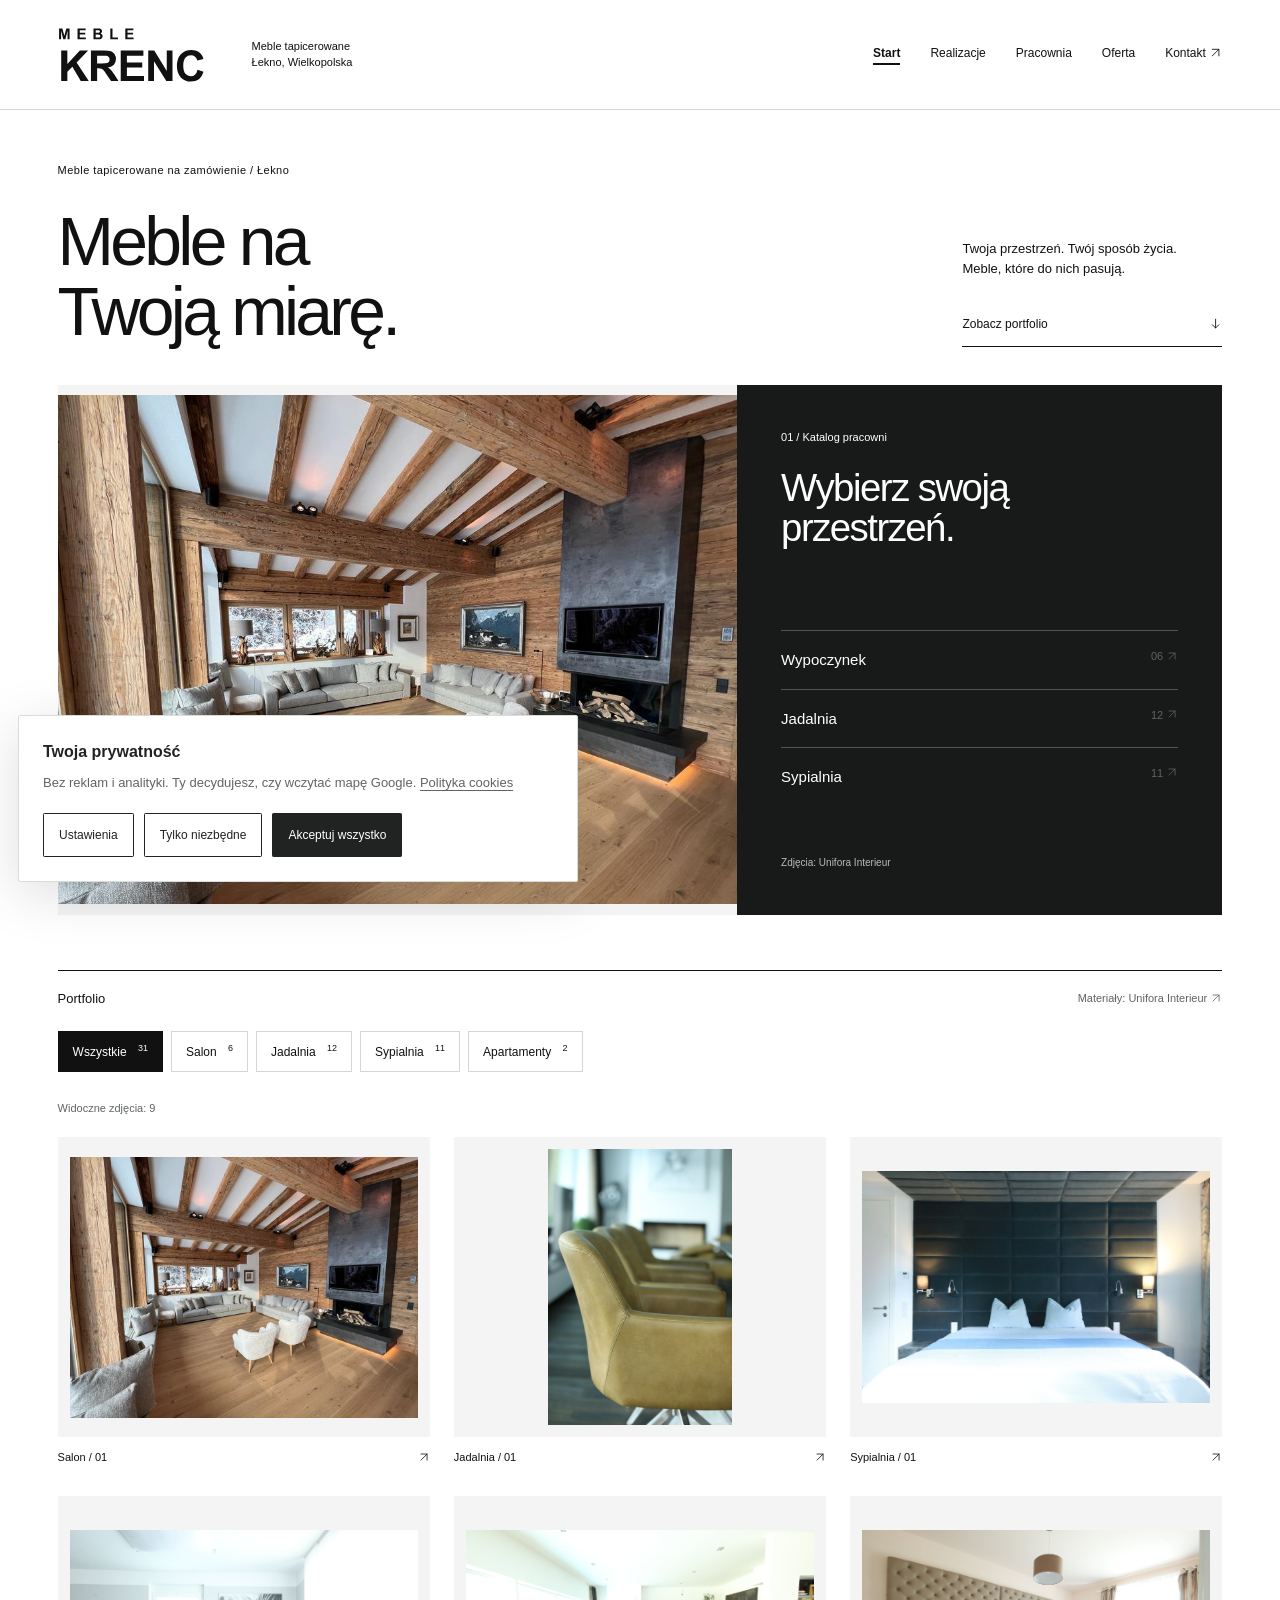
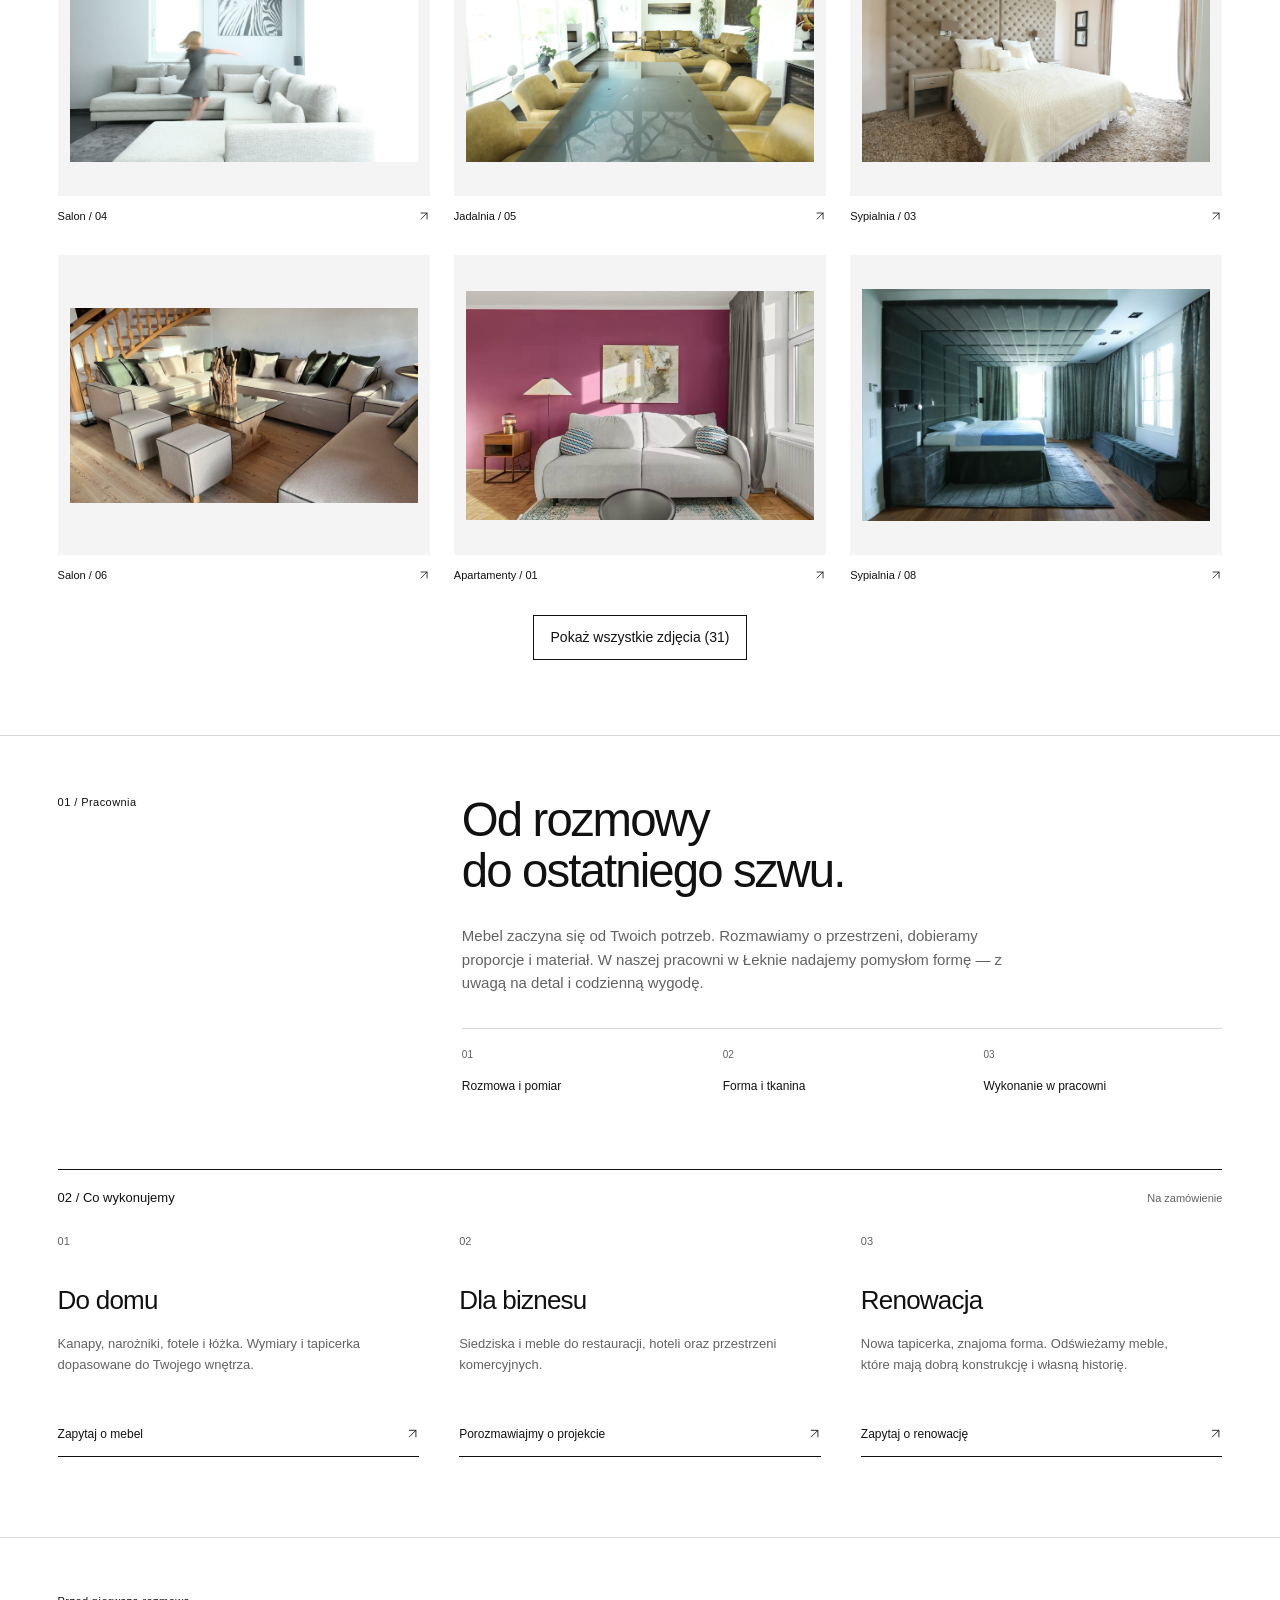
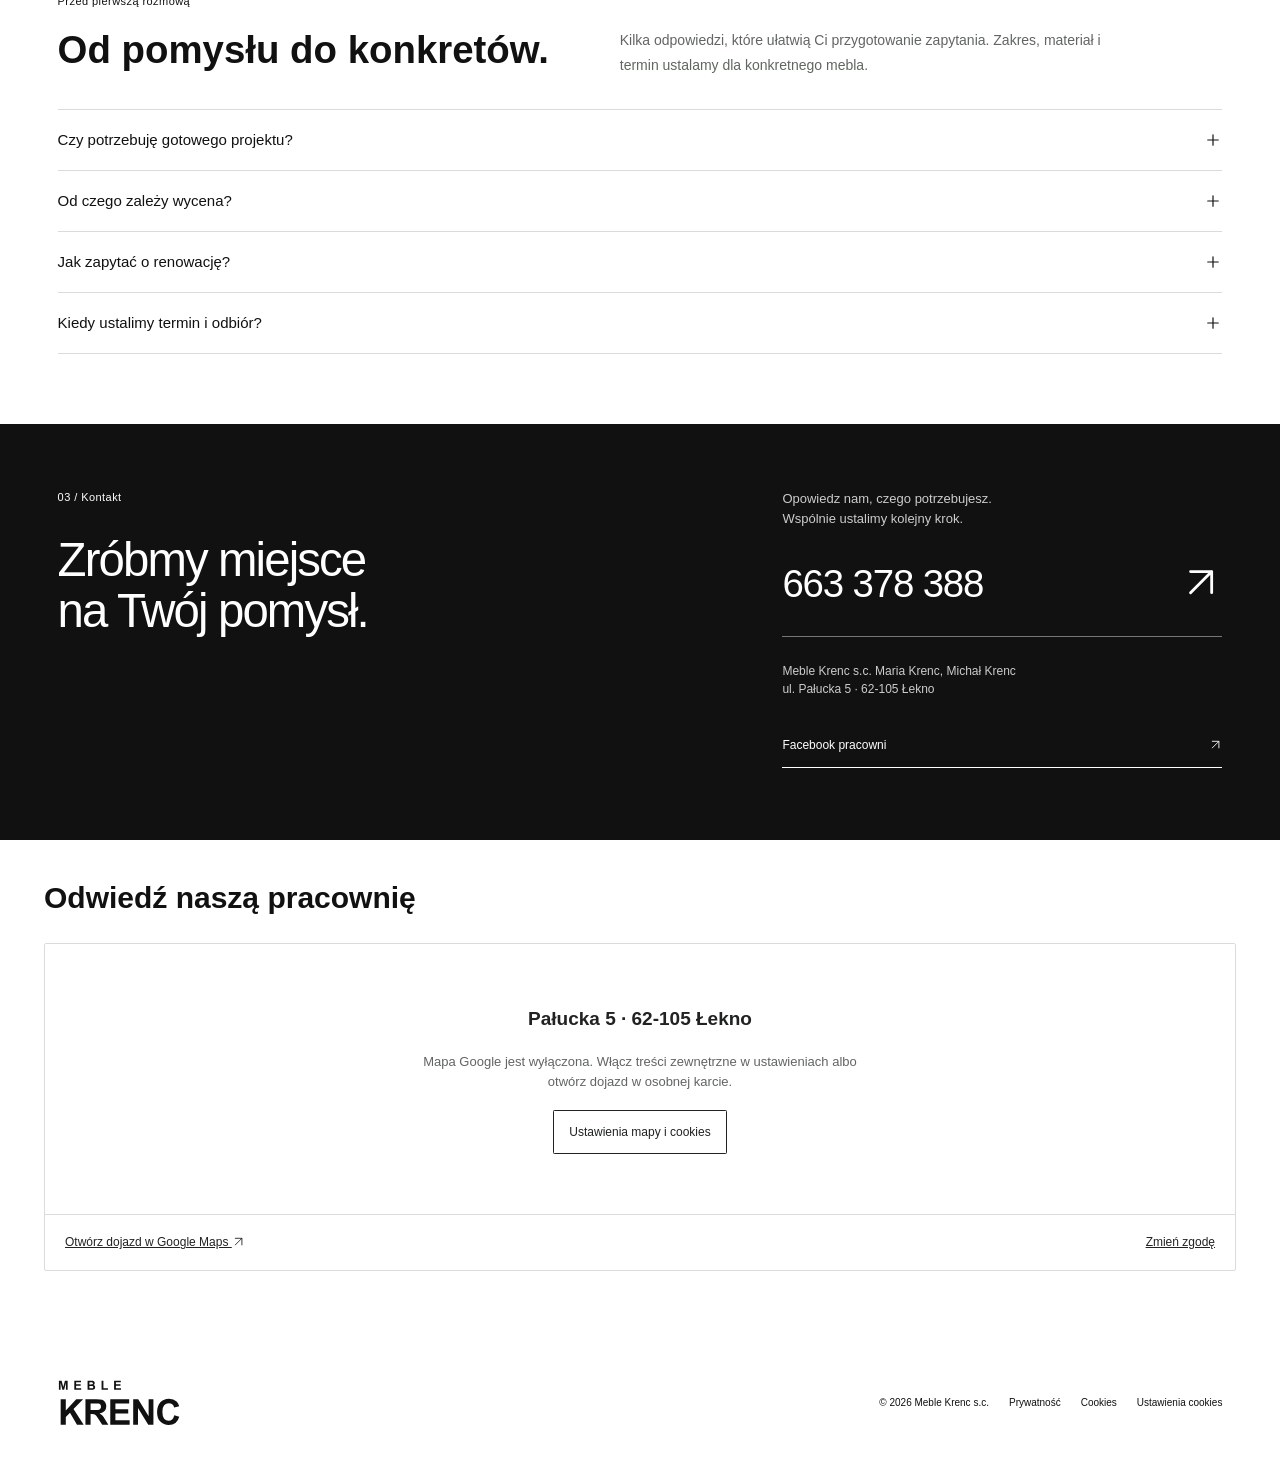
<file: index.html>
<!doctype html><html lang="pl"><head><meta charset="utf-8"><meta name="viewport" content="width=device-width, initial-scale=1"><meta name="theme-color" content="#ffffff"><meta name="description" content="Meble Krenc — meble tapicerowane na zamówienie, Łekno. Poznaj portfolio i skontaktuj się z pracownią."><title>Meble na Twoją miarę — Meble Krenc</title><link rel="icon" href="assets/favicon.svg" type="image/svg+xml"><link rel="stylesheet" href="style.css?v=20260908-4"><script defer src="app.js?v=20260908-4"></script><link rel="stylesheet" href="components.css?v=20260908-4"><script defer src="privacy.js?v=20260908-4"></script><link rel="stylesheet" href="refinements.css?v=20260908-4"><script defer src="navigation.js?v=20260908-4"></script></head><body data-proposal="gallery"><a class="skip" href="#main">Przejdź do treści</a>
<header class="site-header"><a class="brand" href="index.html#start" aria-label="Meble Krenc — strona główna"><img src="assets/logo.svg?v=20260908-4" width="150" height="34" alt="MEBLE KRENC"></a><span class="header-note">Meble tapicerowane<br>Łekno, Wielkopolska</span><button class="menu" type="button" aria-expanded="false" aria-controls="site-nav">Menu <span aria-hidden="true"><svg class="ui-icon" viewBox="0 0 24 24" aria-hidden="true" focusable="false"><path d="M12 5v14M5 12h14"/></svg></span></button><nav class="site-nav" id="site-nav" aria-label="Nawigacja główna"><a href="index.html#start">Start</a><a href="index.html#realizacje">Realizacje</a><a href="index.html#pracownia">Pracownia</a><a href="index.html#oferta">Oferta</a><a href="index.html#kontakt">Kontakt <svg class="ui-icon" viewBox="0 0 24 24" aria-hidden="true" focusable="false"><path d="M6 18 18 6M6 6h12v12"/></svg></a></nav></header><main id="main">
<section class="hero section" id="start"><p class="eyebrow">Meble tapicerowane na zamówienie / Łekno</p><div class="hero-line"><h1>Meble na<br>Twoją miarę.</h1><div class="hero-aside"><p>Twoja przestrzeń. Twój sposób życia.<br>Meble, które do nich pasują.</p><a class="text-link" href="#realizacje">Zobacz portfolio <span aria-hidden="true"><svg class="ui-icon" viewBox="0 0 24 24" aria-hidden="true" focusable="false"><path d="M12 4v16m-6-6 6 6 6-6"/></svg></span></a></div></div><figure class="hero-photo"><img src="assets/living-01.jpg" width="1024" height="768" alt="Jasne sofy i fotele w salonie z drewnianymi belkami" fetchpriority="high"><figcaption><div class="catalog-heading"><span>01 / Katalog pracowni</span><h2>Wybierz swoją<br>przestrzeń.</h2></div><div class="catalog-links"><a href="#realizacje" data-hero-filter="living">Wypoczynek <span>06 <svg class="ui-icon" viewBox="0 0 24 24" aria-hidden="true" focusable="false"><path d="M6 18 18 6M6 6h12v12"/></svg></span></a><a href="#realizacje" data-hero-filter="eating">Jadalnia <span>12 <svg class="ui-icon" viewBox="0 0 24 24" aria-hidden="true" focusable="false"><path d="M6 18 18 6M6 6h12v12"/></svg></span></a><a href="#realizacje" data-hero-filter="sleeping">Sypialnia <span>11 <svg class="ui-icon" viewBox="0 0 24 24" aria-hidden="true" focusable="false"><path d="M6 18 18 6M6 6h12v12"/></svg></span></a></div><span>Zdjęcia: Unifora Interieur</span></figcaption></figure></section>
<section class="work section" id="realizacje"><div class="section-top"><h2>Portfolio</h2><span>Materiały: <a href="https://www.unifora.at" target="_blank" rel="noopener noreferrer">Unifora Interieur <svg class="ui-icon" viewBox="0 0 24 24" aria-hidden="true" focusable="false"><path d="M6 18 18 6M6 6h12v12"/></svg><span class="sr-only"> (nowa karta)</span></a></span></div><div class="filters" role="group" aria-label="Kategorie portfolio"><button data-filter="all" aria-pressed="true">Wszystkie <sup>31</sup></button><button data-filter="living" aria-pressed="false">Salon <sup>6</sup></button><button data-filter="eating" aria-pressed="false">Jadalnia <sup>12</sup></button><button data-filter="sleeping" aria-pressed="false">Sypialnia <sup>11</sup></button><button data-filter="apartments" aria-pressed="false">Apartamenty <sup>2</sup></button></div><p class="gallery-status" aria-live="polite">31 zdjęć</p><div class="work-grid"><a class="work-card" data-lightbox data-category="living" href="assets/living-01.jpg"><div class="work-image"><img src="assets/living-01.jpg" alt="Salon — ujęcie 01, Unifora Interieur" loading="lazy" width="600" height="450"></div><span class="work-caption"><span>Salon / 01</span><span aria-hidden="true"><svg class="ui-icon" viewBox="0 0 24 24" aria-hidden="true" focusable="false"><path d="M6 18 18 6M6 6h12v12"/></svg></span></span></a>
<a class="work-card" data-lightbox data-category="living" href="assets/living-02.jpg"><div class="work-image"><img src="assets/living-02.jpg" alt="Salon — ujęcie 02, Unifora Interieur" loading="lazy" width="600" height="450"></div><span class="work-caption"><span>Salon / 02</span><span aria-hidden="true"><svg class="ui-icon" viewBox="0 0 24 24" aria-hidden="true" focusable="false"><path d="M6 18 18 6M6 6h12v12"/></svg></span></span></a>
<a class="work-card" data-lightbox data-category="living" href="assets/living-03.jpg"><div class="work-image"><img src="assets/living-03.jpg" alt="Salon — ujęcie 03, Unifora Interieur" loading="lazy" width="600" height="450"></div><span class="work-caption"><span>Salon / 03</span><span aria-hidden="true"><svg class="ui-icon" viewBox="0 0 24 24" aria-hidden="true" focusable="false"><path d="M6 18 18 6M6 6h12v12"/></svg></span></span></a>
<a class="work-card" data-lightbox data-category="living" href="assets/living-04.jpg"><div class="work-image"><img src="assets/living-04.jpg" alt="Salon — ujęcie 04, Unifora Interieur" loading="lazy" width="600" height="450"></div><span class="work-caption"><span>Salon / 04</span><span aria-hidden="true"><svg class="ui-icon" viewBox="0 0 24 24" aria-hidden="true" focusable="false"><path d="M6 18 18 6M6 6h12v12"/></svg></span></span></a>
<a class="work-card" data-lightbox data-category="living" href="assets/living-05.jpg"><div class="work-image"><img src="assets/living-05.jpg" alt="Salon — ujęcie 05, Unifora Interieur" loading="lazy" width="600" height="450"></div><span class="work-caption"><span>Salon / 05</span><span aria-hidden="true"><svg class="ui-icon" viewBox="0 0 24 24" aria-hidden="true" focusable="false"><path d="M6 18 18 6M6 6h12v12"/></svg></span></span></a>
<a class="work-card" data-lightbox data-category="living" href="assets/living-06.jpg"><div class="work-image"><img src="assets/living-06.jpg" alt="Salon — ujęcie 06, Unifora Interieur" loading="lazy" width="600" height="450"></div><span class="work-caption"><span>Salon / 06</span><span aria-hidden="true"><svg class="ui-icon" viewBox="0 0 24 24" aria-hidden="true" focusable="false"><path d="M6 18 18 6M6 6h12v12"/></svg></span></span></a>
<a class="work-card" data-lightbox data-category="eating" href="assets/eating-01.jpg"><div class="work-image"><img src="assets/eating-01.jpg" alt="Jadalnia — ujęcie 01, Unifora Interieur" loading="lazy" width="600" height="450"></div><span class="work-caption"><span>Jadalnia / 01</span><span aria-hidden="true"><svg class="ui-icon" viewBox="0 0 24 24" aria-hidden="true" focusable="false"><path d="M6 18 18 6M6 6h12v12"/></svg></span></span></a>
<a class="work-card" data-lightbox data-category="eating" href="assets/eating-02.jpg"><div class="work-image"><img src="assets/eating-02.jpg" alt="Jadalnia — ujęcie 02, Unifora Interieur" loading="lazy" width="600" height="450"></div><span class="work-caption"><span>Jadalnia / 02</span><span aria-hidden="true"><svg class="ui-icon" viewBox="0 0 24 24" aria-hidden="true" focusable="false"><path d="M6 18 18 6M6 6h12v12"/></svg></span></span></a>
<a class="work-card" data-lightbox data-category="eating" href="assets/eating-03.jpg"><div class="work-image"><img src="assets/eating-03.jpg" alt="Jadalnia — ujęcie 03, Unifora Interieur" loading="lazy" width="600" height="450"></div><span class="work-caption"><span>Jadalnia / 03</span><span aria-hidden="true"><svg class="ui-icon" viewBox="0 0 24 24" aria-hidden="true" focusable="false"><path d="M6 18 18 6M6 6h12v12"/></svg></span></span></a>
<a class="work-card" data-lightbox data-category="eating" href="assets/eating-04.jpg"><div class="work-image"><img src="assets/eating-04.jpg" alt="Jadalnia — ujęcie 04, Unifora Interieur" loading="lazy" width="600" height="450"></div><span class="work-caption"><span>Jadalnia / 04</span><span aria-hidden="true"><svg class="ui-icon" viewBox="0 0 24 24" aria-hidden="true" focusable="false"><path d="M6 18 18 6M6 6h12v12"/></svg></span></span></a>
<a class="work-card" data-lightbox data-category="eating" href="assets/eating-05.jpg"><div class="work-image"><img src="assets/eating-05.jpg" alt="Jadalnia — ujęcie 05, Unifora Interieur" loading="lazy" width="600" height="450"></div><span class="work-caption"><span>Jadalnia / 05</span><span aria-hidden="true"><svg class="ui-icon" viewBox="0 0 24 24" aria-hidden="true" focusable="false"><path d="M6 18 18 6M6 6h12v12"/></svg></span></span></a>
<a class="work-card" data-lightbox data-category="eating" href="assets/eating-06.jpg"><div class="work-image"><img src="assets/eating-06.jpg" alt="Jadalnia — ujęcie 06, Unifora Interieur" loading="lazy" width="600" height="450"></div><span class="work-caption"><span>Jadalnia / 06</span><span aria-hidden="true"><svg class="ui-icon" viewBox="0 0 24 24" aria-hidden="true" focusable="false"><path d="M6 18 18 6M6 6h12v12"/></svg></span></span></a>
<a class="work-card" data-lightbox data-category="eating" href="assets/eating-07.jpg"><div class="work-image"><img src="assets/eating-07.jpg" alt="Jadalnia — ujęcie 07, Unifora Interieur" loading="lazy" width="600" height="450"></div><span class="work-caption"><span>Jadalnia / 07</span><span aria-hidden="true"><svg class="ui-icon" viewBox="0 0 24 24" aria-hidden="true" focusable="false"><path d="M6 18 18 6M6 6h12v12"/></svg></span></span></a>
<a class="work-card" data-lightbox data-category="eating" href="assets/eating-08.jpg"><div class="work-image"><img src="assets/eating-08.jpg" alt="Jadalnia — ujęcie 08, Unifora Interieur" loading="lazy" width="600" height="450"></div><span class="work-caption"><span>Jadalnia / 08</span><span aria-hidden="true"><svg class="ui-icon" viewBox="0 0 24 24" aria-hidden="true" focusable="false"><path d="M6 18 18 6M6 6h12v12"/></svg></span></span></a>
<a class="work-card" data-lightbox data-category="eating" href="assets/eating-09.jpg"><div class="work-image"><img src="assets/eating-09.jpg" alt="Jadalnia — ujęcie 09, Unifora Interieur" loading="lazy" width="600" height="450"></div><span class="work-caption"><span>Jadalnia / 09</span><span aria-hidden="true"><svg class="ui-icon" viewBox="0 0 24 24" aria-hidden="true" focusable="false"><path d="M6 18 18 6M6 6h12v12"/></svg></span></span></a>
<a class="work-card" data-lightbox data-category="eating" href="assets/eating-10.jpg"><div class="work-image"><img src="assets/eating-10.jpg" alt="Jadalnia — ujęcie 10, Unifora Interieur" loading="lazy" width="600" height="450"></div><span class="work-caption"><span>Jadalnia / 10</span><span aria-hidden="true"><svg class="ui-icon" viewBox="0 0 24 24" aria-hidden="true" focusable="false"><path d="M6 18 18 6M6 6h12v12"/></svg></span></span></a>
<a class="work-card" data-lightbox data-category="eating" href="assets/eating-11.jpg"><div class="work-image"><img src="assets/eating-11.jpg" alt="Jadalnia — ujęcie 11, Unifora Interieur" loading="lazy" width="600" height="450"></div><span class="work-caption"><span>Jadalnia / 11</span><span aria-hidden="true"><svg class="ui-icon" viewBox="0 0 24 24" aria-hidden="true" focusable="false"><path d="M6 18 18 6M6 6h12v12"/></svg></span></span></a>
<a class="work-card" data-lightbox data-category="eating" href="assets/eating-12.jpg"><div class="work-image"><img src="assets/eating-12.jpg" alt="Jadalnia — ujęcie 12, Unifora Interieur" loading="lazy" width="600" height="450"></div><span class="work-caption"><span>Jadalnia / 12</span><span aria-hidden="true"><svg class="ui-icon" viewBox="0 0 24 24" aria-hidden="true" focusable="false"><path d="M6 18 18 6M6 6h12v12"/></svg></span></span></a>
<a class="work-card" data-lightbox data-category="sleeping" href="assets/sleeping-01.jpg"><div class="work-image"><img src="assets/sleeping-01.jpg" alt="Sypialnia — ujęcie 01, Unifora Interieur" loading="lazy" width="600" height="450"></div><span class="work-caption"><span>Sypialnia / 01</span><span aria-hidden="true"><svg class="ui-icon" viewBox="0 0 24 24" aria-hidden="true" focusable="false"><path d="M6 18 18 6M6 6h12v12"/></svg></span></span></a>
<a class="work-card" data-lightbox data-category="sleeping" href="assets/sleeping-02.jpg"><div class="work-image"><img src="assets/sleeping-02.jpg" alt="Sypialnia — ujęcie 02, Unifora Interieur" loading="lazy" width="600" height="450"></div><span class="work-caption"><span>Sypialnia / 02</span><span aria-hidden="true"><svg class="ui-icon" viewBox="0 0 24 24" aria-hidden="true" focusable="false"><path d="M6 18 18 6M6 6h12v12"/></svg></span></span></a>
<a class="work-card" data-lightbox data-category="sleeping" href="assets/sleeping-03.jpg"><div class="work-image"><img src="assets/sleeping-03.jpg" alt="Sypialnia — ujęcie 03, Unifora Interieur" loading="lazy" width="600" height="450"></div><span class="work-caption"><span>Sypialnia / 03</span><span aria-hidden="true"><svg class="ui-icon" viewBox="0 0 24 24" aria-hidden="true" focusable="false"><path d="M6 18 18 6M6 6h12v12"/></svg></span></span></a>
<a class="work-card" data-lightbox data-category="sleeping" href="assets/sleeping-04.jpg"><div class="work-image"><img src="assets/sleeping-04.jpg" alt="Sypialnia — ujęcie 04, Unifora Interieur" loading="lazy" width="600" height="450"></div><span class="work-caption"><span>Sypialnia / 04</span><span aria-hidden="true"><svg class="ui-icon" viewBox="0 0 24 24" aria-hidden="true" focusable="false"><path d="M6 18 18 6M6 6h12v12"/></svg></span></span></a>
<a class="work-card" data-lightbox data-category="sleeping" href="assets/sleeping-05.jpg"><div class="work-image"><img src="assets/sleeping-05.jpg" alt="Sypialnia — ujęcie 05, Unifora Interieur" loading="lazy" width="600" height="450"></div><span class="work-caption"><span>Sypialnia / 05</span><span aria-hidden="true"><svg class="ui-icon" viewBox="0 0 24 24" aria-hidden="true" focusable="false"><path d="M6 18 18 6M6 6h12v12"/></svg></span></span></a>
<a class="work-card" data-lightbox data-category="sleeping" href="assets/sleeping-06.jpg"><div class="work-image"><img src="assets/sleeping-06.jpg" alt="Sypialnia — ujęcie 06, Unifora Interieur" loading="lazy" width="600" height="450"></div><span class="work-caption"><span>Sypialnia / 06</span><span aria-hidden="true"><svg class="ui-icon" viewBox="0 0 24 24" aria-hidden="true" focusable="false"><path d="M6 18 18 6M6 6h12v12"/></svg></span></span></a>
<a class="work-card" data-lightbox data-category="sleeping" href="assets/sleeping-07.jpg"><div class="work-image"><img src="assets/sleeping-07.jpg" alt="Sypialnia — ujęcie 07, Unifora Interieur" loading="lazy" width="600" height="450"></div><span class="work-caption"><span>Sypialnia / 07</span><span aria-hidden="true"><svg class="ui-icon" viewBox="0 0 24 24" aria-hidden="true" focusable="false"><path d="M6 18 18 6M6 6h12v12"/></svg></span></span></a>
<a class="work-card" data-lightbox data-category="sleeping" href="assets/sleeping-08.jpg"><div class="work-image"><img src="assets/sleeping-08.jpg" alt="Sypialnia — ujęcie 08, Unifora Interieur" loading="lazy" width="600" height="450"></div><span class="work-caption"><span>Sypialnia / 08</span><span aria-hidden="true"><svg class="ui-icon" viewBox="0 0 24 24" aria-hidden="true" focusable="false"><path d="M6 18 18 6M6 6h12v12"/></svg></span></span></a>
<a class="work-card" data-lightbox data-category="sleeping" href="assets/sleeping-09.jpg"><div class="work-image"><img src="assets/sleeping-09.jpg" alt="Sypialnia — ujęcie 09, Unifora Interieur" loading="lazy" width="600" height="450"></div><span class="work-caption"><span>Sypialnia / 09</span><span aria-hidden="true"><svg class="ui-icon" viewBox="0 0 24 24" aria-hidden="true" focusable="false"><path d="M6 18 18 6M6 6h12v12"/></svg></span></span></a>
<a class="work-card" data-lightbox data-category="sleeping" href="assets/sleeping-10.jpg"><div class="work-image"><img src="assets/sleeping-10.jpg" alt="Sypialnia — ujęcie 10, Unifora Interieur" loading="lazy" width="600" height="450"></div><span class="work-caption"><span>Sypialnia / 10</span><span aria-hidden="true"><svg class="ui-icon" viewBox="0 0 24 24" aria-hidden="true" focusable="false"><path d="M6 18 18 6M6 6h12v12"/></svg></span></span></a>
<a class="work-card" data-lightbox data-category="sleeping" href="assets/sleeping-11.jpg"><div class="work-image"><img src="assets/sleeping-11.jpg" alt="Sypialnia — ujęcie 11, Unifora Interieur" loading="lazy" width="600" height="450"></div><span class="work-caption"><span>Sypialnia / 11</span><span aria-hidden="true"><svg class="ui-icon" viewBox="0 0 24 24" aria-hidden="true" focusable="false"><path d="M6 18 18 6M6 6h12v12"/></svg></span></span></a>
<a class="work-card" data-lightbox data-category="apartments" href="assets/apartments-01.jpg"><div class="work-image"><img src="assets/apartments-01.jpg" alt="Apartamenty — ujęcie 01, Unifora Interieur" loading="lazy" width="600" height="450"></div><span class="work-caption"><span>Apartamenty / 01</span><span aria-hidden="true"><svg class="ui-icon" viewBox="0 0 24 24" aria-hidden="true" focusable="false"><path d="M6 18 18 6M6 6h12v12"/></svg></span></span></a>
<a class="work-card" data-lightbox data-category="apartments" href="assets/apartments-02.jpg"><div class="work-image"><img src="assets/apartments-02.jpg" alt="Apartamenty — ujęcie 02, Unifora Interieur" loading="lazy" width="600" height="450"></div><span class="work-caption"><span>Apartamenty / 02</span><span aria-hidden="true"><svg class="ui-icon" viewBox="0 0 24 24" aria-hidden="true" focusable="false"><path d="M6 18 18 6M6 6h12v12"/></svg></span></span></a></div></section>
<section class="atelier section" id="pracownia"><p class="eyebrow">01 / Pracownia</p><div><h2>Od rozmowy<br>do ostatniego szwu.</h2><p class="body-copy">Mebel zaczyna się od Twoich potrzeb. Rozmawiamy o przestrzeni, dobieramy proporcje i materiał. W naszej pracowni w Łeknie nadajemy pomysłom formę — z uwagą na detal i codzienną wygodę.</p><ol class="process"><li><span>01</span>Rozmowa i pomiar</li><li><span>02</span>Forma i tkanina</li><li><span>03</span>Wykonanie w pracowni</li></ol></div></section>
<section class="offer section" id="oferta"><div class="section-top"><h2>02 / Co wykonujemy</h2><span>Na zamówienie</span></div><div class="offer-list"><article><span>01</span><h3>Do domu</h3><p>Kanapy, narożniki, fotele i łóżka. Wymiary i tapicerka dopasowane do Twojego wnętrza.</p><a class="text-link" href="#kontakt">Zapytaj o mebel <span aria-hidden="true"><svg class="ui-icon" viewBox="0 0 24 24" aria-hidden="true" focusable="false"><path d="M6 18 18 6M6 6h12v12"/></svg></span></a></article><article><span>02</span><h3>Dla biznesu</h3><p>Siedziska i meble do restauracji, hoteli oraz przestrzeni komercyjnych.</p><a class="text-link" href="#kontakt">Porozmawiajmy o projekcie <span aria-hidden="true"><svg class="ui-icon" viewBox="0 0 24 24" aria-hidden="true" focusable="false"><path d="M6 18 18 6M6 6h12v12"/></svg></span></a></article><article><span>03</span><h3>Renowacja</h3><p>Nowa tapicerka, znajoma forma. Odświeżamy meble, które mają dobrą konstrukcję i własną historię.</p><a class="text-link" href="#kontakt">Zapytaj o renowację <span aria-hidden="true"><svg class="ui-icon" viewBox="0 0 24 24" aria-hidden="true" focusable="false"><path d="M6 18 18 6M6 6h12v12"/></svg></span></a></article></div></section>
<section class="mk-advice" aria-labelledby="faq-heading"><p class="eyebrow">Przed pierwszą rozmową</p><div class="mk-advice-heading"><h2 id="faq-heading">Od pomysłu do konkretów.</h2><p>Kilka odpowiedzi, które ułatwią Ci przygotowanie zapytania. Zakres, materiał i termin ustalamy dla konkretnego mebla.</p></div><div class="mk-faq"><details><summary>Czy potrzebuję gotowego projektu?<svg class="ui-icon" viewBox="0 0 24 24" aria-hidden="true" focusable="false"><path d="M12 5v14M5 12h14"/></svg></summary><p>Nie musisz zaczynać od dokumentacji. Na pierwszą rozmowę przygotuj zdjęcia wnętrza, orientacyjne wymiary i opis potrzeb. Szczegóły konstrukcji i wykończenia ustalimy z pracownią.</p></details><details><summary>Od czego zależy wycena?<svg class="ui-icon" viewBox="0 0 24 24" aria-hidden="true" focusable="false"><path d="M12 5v14M5 12h14"/></svg></summary><p>Od rodzaju i wymiarów mebla, konstrukcji, wybranej tkaniny, liczby sztuk oraz zakresu prac. Przy renowacji znaczenie ma również stan obecnego mebla. Konkretną wycenę przygotowujemy po omówieniu tych informacji.</p></details><details><summary>Jak zapytać o renowację?<svg class="ui-icon" viewBox="0 0 24 24" aria-hidden="true" focusable="false"><path d="M12 5v14M5 12h14"/></svg></summary><p>Pokaż cały mebel oraz zbliżenia miejsc wymagających naprawy. Dopisz wymiary i opisz, czy chodzi o wymianę obicia, poprawę wygody czy szerszy zakres prac. Zdjęcia ułatwią ocenę kolejnego kroku.</p></details><details><summary>Kiedy ustalimy termin i odbiór?<svg class="ui-icon" viewBox="0 0 24 24" aria-hidden="true" focusable="false"><path d="M12 5v14M5 12h14"/></svg></summary><p>Termin wykonania oraz sposób odbioru lub dostawy wymagają indywidualnego ustalenia z pracownią. Podaj oczekiwaną datę już przy pierwszym kontakcie, szczególnie przy wyposażaniu lokalu.</p></details></div></section><section class="contact section" id="kontakt"><div><p class="eyebrow">03 / Kontakt</p><h2>Zróbmy miejsce<br>na Twój pomysł.</h2></div><div class="contact-detail"><p>Opowiedz nam, czego potrzebujesz.<br>Wspólnie ustalimy kolejny krok.</p><a class="contact-phone" href="tel:+48663378388">663 378 388 <span aria-hidden="true"><svg class="ui-icon" viewBox="0 0 24 24" aria-hidden="true" focusable="false"><path d="M6 18 18 6M6 6h12v12"/></svg></span></a><address>Meble Krenc s.c. Maria Krenc, Michał Krenc<br>ul. Pałucka 5 · 62-105 Łekno</address><a class="text-link" href="https://www.facebook.com/MebleKrenc/" target="_blank" rel="noopener noreferrer">Facebook pracowni <span class="sr-only">(nowa karta)</span><span aria-hidden="true"><svg class="ui-icon" viewBox="0 0 24 24" aria-hidden="true" focusable="false"><path d="M6 18 18 6M6 6h12v12"/></svg></span></a></div></section><section class="mk-map-section" aria-labelledby="map-heading"><h2 id="map-heading">Odwiedź naszą pracownię</h2><div class="mk-map"><iframe title="Meble Krenc — Pałucka 5, Łekno" data-map-src="https://www.google.com/maps?q=Pa%C5%82ucka%205%2C%2062-105%20%C5%81ekno%2C%20Polska&amp;output=embed" loading="lazy" referrerpolicy="no-referrer" hidden></iframe><div class="mk-map-placeholder"><strong>Pałucka 5 · 62-105 Łekno</strong><p>Mapa Google jest wyłączona. Włącz treści zewnętrzne w ustawieniach albo otwórz dojazd w osobnej karcie.</p><button type="button" data-cookie-open>Ustawienia mapy i cookies</button></div><div class="mk-map-links"><a href="https://www.google.com/maps/search/?api=1&amp;query=Pa%C5%82ucka+5+62-105+%C5%81ekno" target="_blank" rel="noopener noreferrer">Otwórz dojazd w Google Maps <svg class="ui-icon" viewBox="0 0 24 24" aria-hidden="true" focusable="false"><path d="M6 18 18 6M6 6h12v12"/></svg></a><a href="ustawienia-cookies.html" data-cookie-open>Zmień zgodę</a></div></div></section></main><footer class="footer"><a class="brand" href="index.html#start"><img src="assets/logo.svg?v=20260908-4" width="150" height="34" alt="MEBLE KRENC — strona główna"></a><div class="footer-links"><span>© <span data-year>2026</span> Meble Krenc s.c.</span><a href="polityka-prywatnosci.html">Prywatność</a><a href="cookies.html">Cookies</a><a href="ustawienia-cookies.html" data-cookie-open>Ustawienia cookies</a></div></footer>
<dialog class="lightbox" data-lightbox-root aria-labelledby="lightbox-title"><div class="lightbox-head"><h2 id="lightbox-title">Portfolio / Unifora Interieur</h2><button data-lightbox-close type="button" autofocus>Zamknij <svg class="ui-icon" viewBox="0 0 24 24" aria-hidden="true" focusable="false"><path d="m6 6 12 12M18 6 6 18"/></svg></button></div><div class="lightbox-media"><img data-lightbox-image alt=""></div><div class="lightbox-controls"><button data-lightbox-prev type="button" aria-label="Poprzednie zdjęcie"><svg class="ui-icon" viewBox="0 0 24 24" aria-hidden="true" focusable="false"><path d="M20 12H4m6-6-6 6 6 6"/></svg></button><p data-lightbox-caption aria-live="polite"></p><button data-lightbox-next type="button" aria-label="Następne zdjęcie"><svg class="ui-icon" viewBox="0 0 24 24" aria-hidden="true" focusable="false"><path d="M4 12h16m-6-6 6 6-6 6"/></svg></button></div></dialog>
</body></html>
</file>
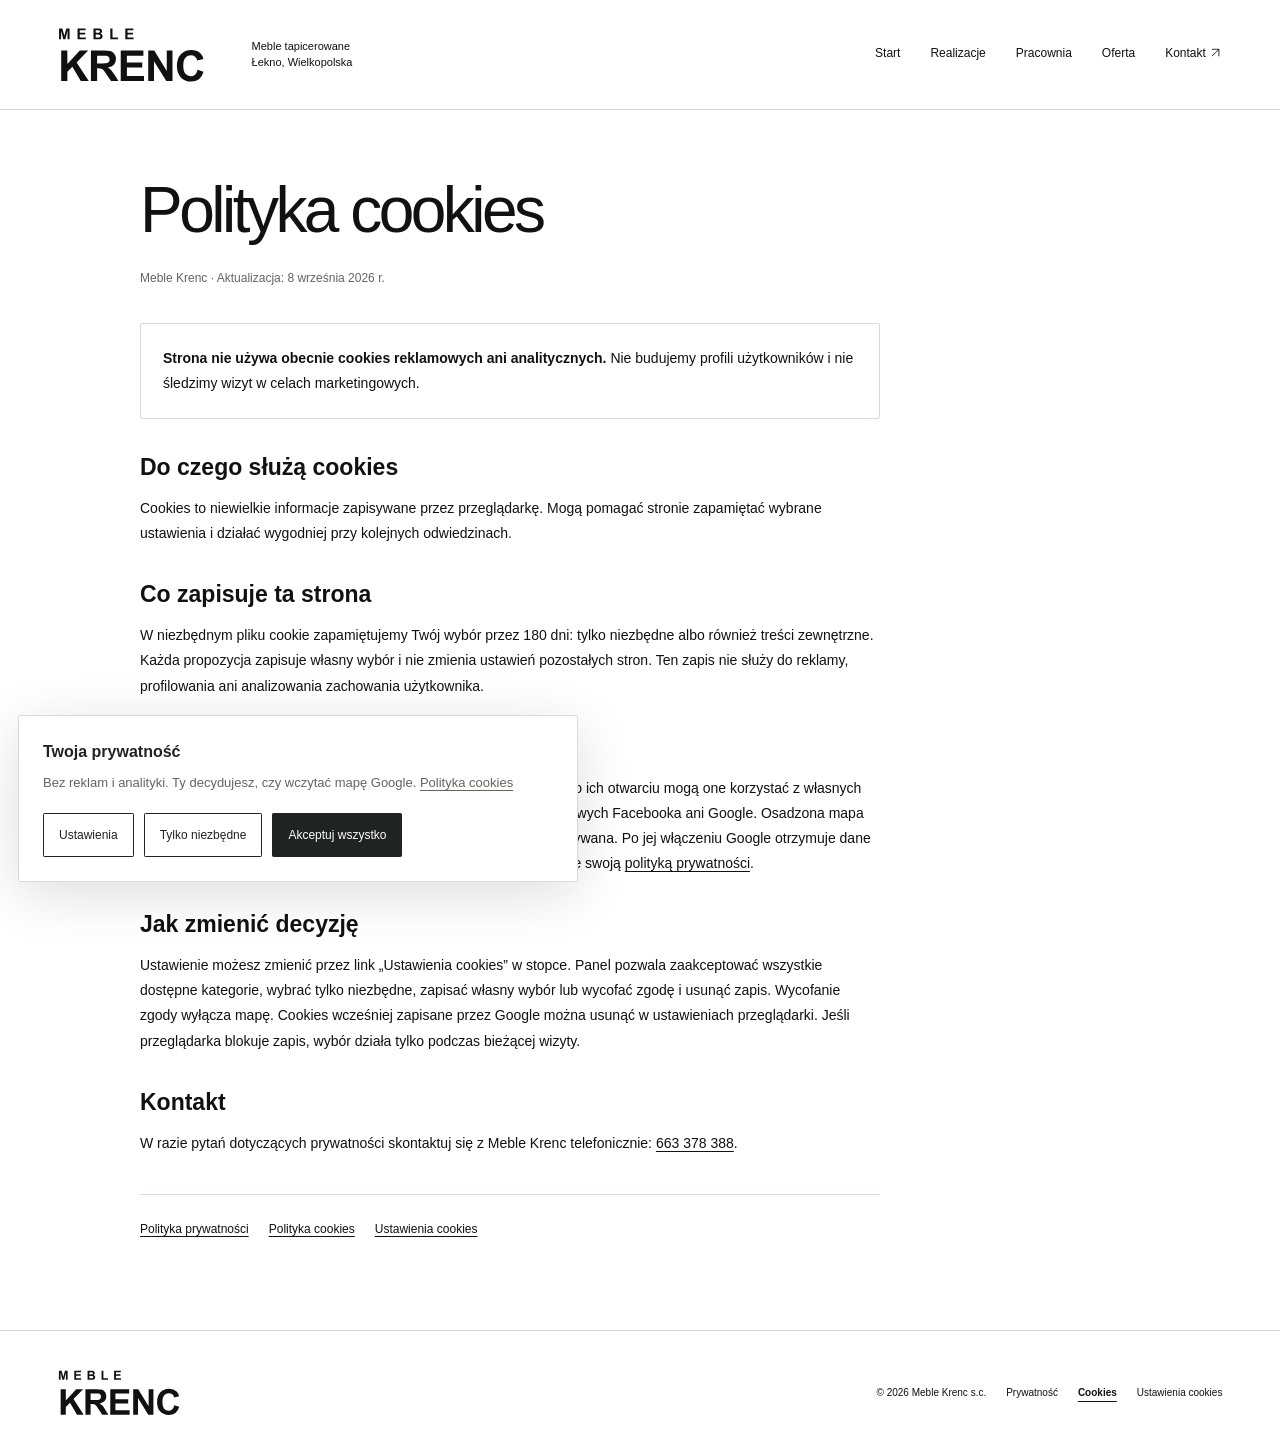
<file: cookies.html>
<!doctype html><html lang="pl"><head><meta charset="utf-8"><meta name="viewport" content="width=device-width, initial-scale=1"><meta name="theme-color" content="#ffffff"><meta name="description" content="Meble Krenc — meble tapicerowane na zamówienie, Łekno. Poznaj portfolio i skontaktuj się z pracownią."><title>Polityka cookies — Meble Krenc</title><link rel="icon" href="assets/favicon.svg" type="image/svg+xml"><link rel="stylesheet" href="style.css?v=20260908-4"><script defer src="app.js?v=20260908-4"></script><link rel="stylesheet" href="components.css?v=20260908-4"><script defer src="privacy.js?v=20260908-4"></script><link rel="stylesheet" href="refinements.css?v=20260908-4"><script defer src="navigation.js?v=20260908-4"></script></head><body data-proposal="gallery" class="legal-page"><a class="skip" href="#main">Przejdź do treści</a>
<header class="site-header"><a class="brand" href="index.html#start" aria-label="Meble Krenc — strona główna"><img src="assets/logo.svg?v=20260908-4" width="150" height="34" alt="MEBLE KRENC"></a><span class="header-note">Meble tapicerowane<br>Łekno, Wielkopolska</span><button class="menu" type="button" aria-expanded="false" aria-controls="site-nav">Menu <span aria-hidden="true"><svg class="ui-icon" viewBox="0 0 24 24" aria-hidden="true" focusable="false"><path d="M12 5v14M5 12h14"/></svg></span></button><nav class="site-nav" id="site-nav" aria-label="Nawigacja główna"><a href="index.html#start">Start</a><a href="index.html#realizacje">Realizacje</a><a href="index.html#pracownia">Pracownia</a><a href="index.html#oferta">Oferta</a><a href="index.html#kontakt">Kontakt <svg class="ui-icon" viewBox="0 0 24 24" aria-hidden="true" focusable="false"><path d="M6 18 18 6M6 6h12v12"/></svg></a></nav></header><main id="main" class="mk-legal" tabindex="-1"><h1>Polityka cookies</h1><p class="mk-legal-intro">Meble Krenc · Aktualizacja: 8 września 2026 r.</p><article>
      <div class="legal-callout"><p><strong>Strona nie używa obecnie cookies reklamowych ani analitycznych.</strong> Nie budujemy profili użytkowników i nie śledzimy wizyt w celach marketingowych.</p></div>
      <h2>Do czego służą cookies</h2><p>Cookies to niewielkie informacje zapisywane przez przeglądarkę. Mogą pomagać stronie zapamiętać wybrane ustawienia i działać wygodniej przy kolejnych odwiedzinach.</p>
      <h2>Co zapisuje ta strona</h2><p>W niezbędnym pliku cookie zapamiętujemy Twój wybór przez 180 dni: tylko niezbędne albo również treści zewnętrzne. Każda propozycja zapisuje własny wybór i nie zmienia ustawień pozostałych stron. Ten zapis nie służy do reklamy, profilowania ani analizowania zachowania użytkownika.</p>
      <h2>Zewnętrzne serwisy</h2><p>Linki do Facebooka i Map Google prowadzą do osobnych serwisów. Po ich otwarciu mogą one korzystać z własnych cookies zgodnie ze swoimi zasadami. Nie osadzamy narzędzi reklamowych Facebooka ani Google. Osadzona mapa Google jest opcjonalna: bez zgody na treści zewnętrzne nie jest wczytywana. Po jej włączeniu Google otrzymuje dane techniczne połączenia i może korzystać z własnych cookies zgodnie ze swoją <a href="https://policies.google.com/privacy" target="_blank" rel="noopener noreferrer">polityką prywatności</a>.</p>
      <h2>Jak zmienić decyzję</h2><p>Ustawienie możesz zmienić przez link „Ustawienia cookies” w stopce. Panel pozwala zaakceptować wszystkie dostępne kategorie, wybrać tylko niezbędne, zapisać własny wybór lub wycofać zgodę i usunąć zapis. Wycofanie zgody wyłącza mapę. Cookies wcześniej zapisane przez Google można usunąć w ustawieniach przeglądarki. Jeśli przeglądarka blokuje zapis, wybór działa tylko podczas bieżącej wizyty.</p>
      <h2>Kontakt</h2><p>W razie pytań dotyczących prywatności skontaktuj się z Meble Krenc telefonicznie: <a href="tel:+48663378388">663 378 388</a>.</p>
    <nav class="mk-policy-nav" aria-label="Dokumenty prywatności"><a href="polityka-prywatnosci.html">Polityka prywatności</a><a href="cookies.html">Polityka cookies</a><a href="ustawienia-cookies.html">Ustawienia cookies</a></nav></article></main><footer class="footer"><a class="brand" href="index.html#start"><img src="assets/logo.svg?v=20260908-4" width="150" height="34" alt="MEBLE KRENC — strona główna"></a><div class="footer-links"><span>© <span data-year>2026</span> Meble Krenc s.c.</span><a href="polityka-prywatnosci.html">Prywatność</a><a href="cookies.html">Cookies</a><a href="ustawienia-cookies.html" data-cookie-open>Ustawienia cookies</a></div></footer>
</body></html>
</file>
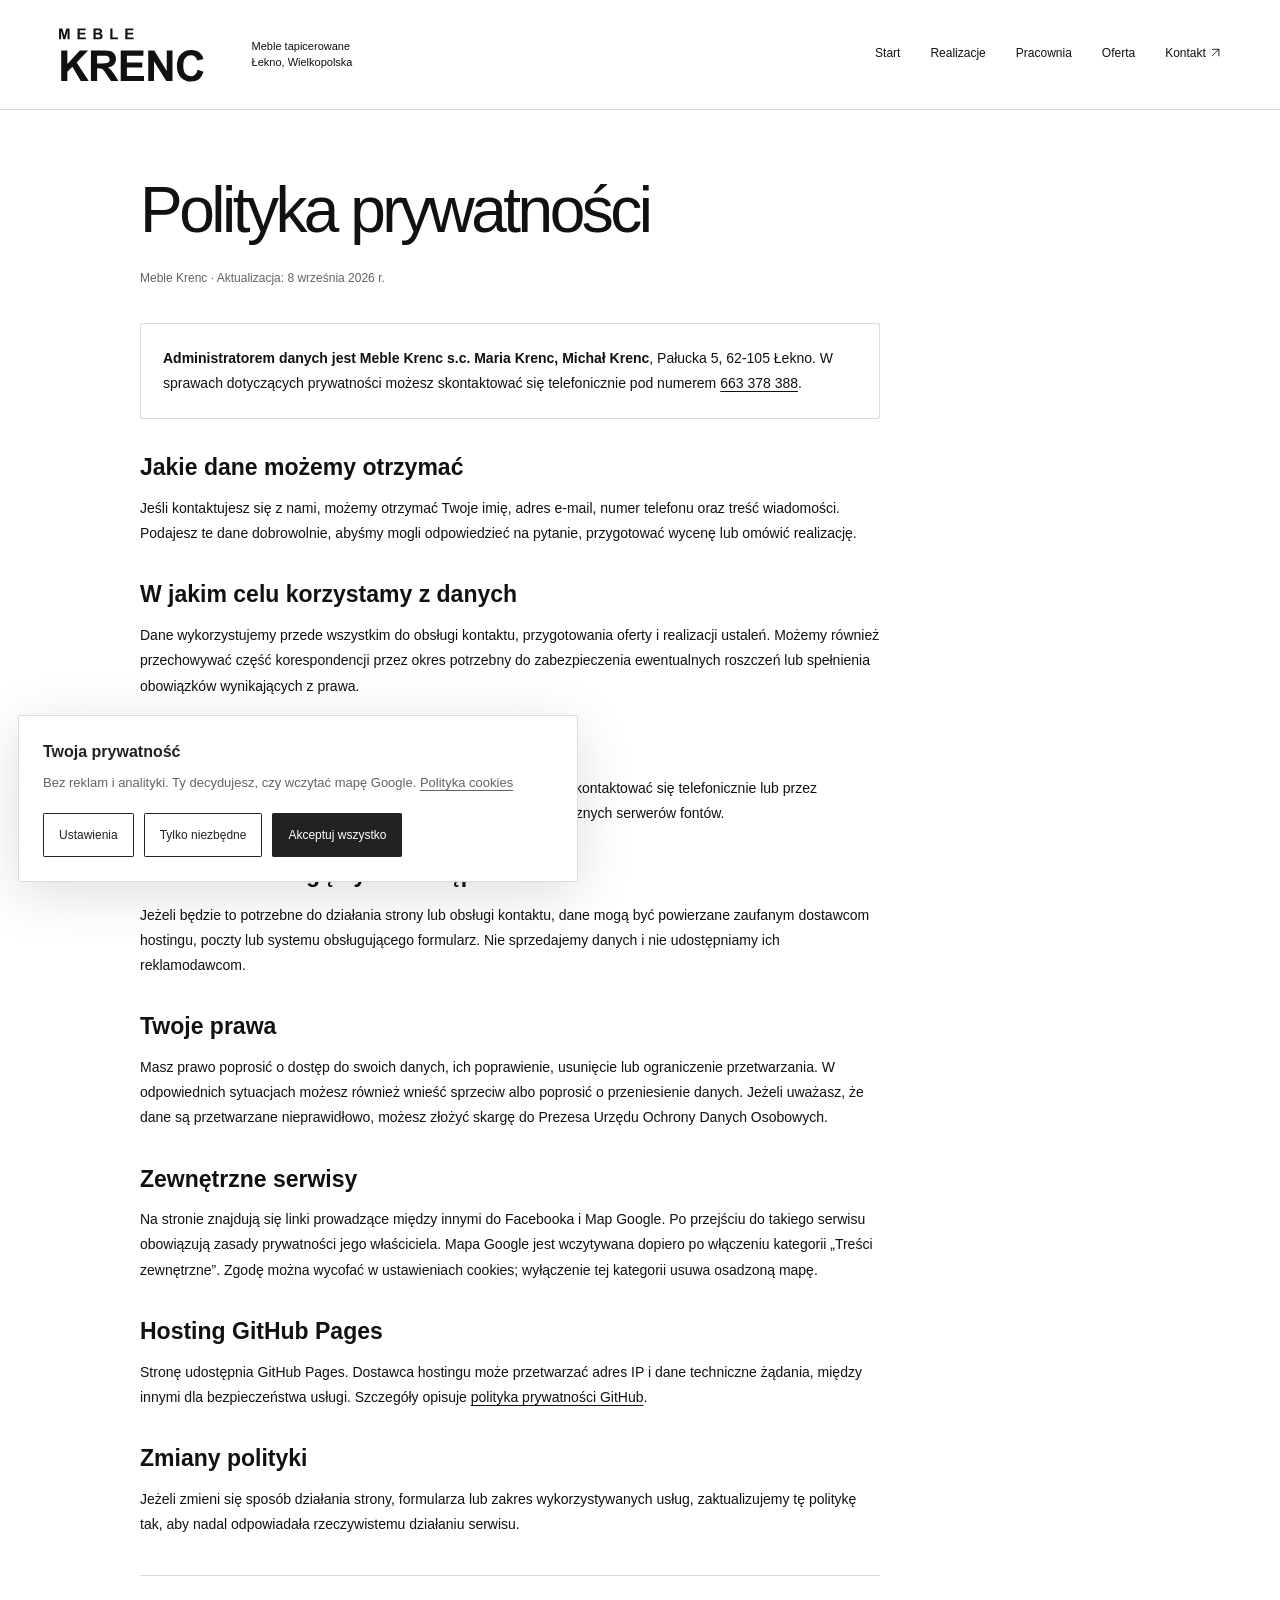
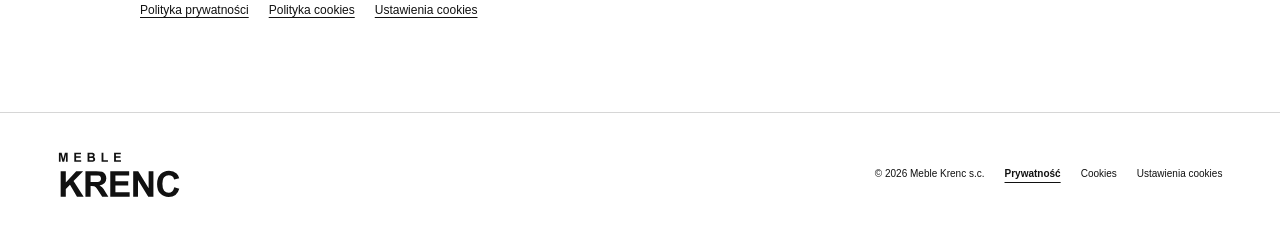
<file: polityka-prywatnosci.html>
<!doctype html><html lang="pl"><head><meta charset="utf-8"><meta name="viewport" content="width=device-width, initial-scale=1"><meta name="theme-color" content="#ffffff"><meta name="description" content="Meble Krenc — meble tapicerowane na zamówienie, Łekno. Poznaj portfolio i skontaktuj się z pracownią."><title>Polityka prywatności — Meble Krenc</title><link rel="icon" href="assets/favicon.svg" type="image/svg+xml"><link rel="stylesheet" href="style.css?v=20260908-4"><script defer src="app.js?v=20260908-4"></script><link rel="stylesheet" href="components.css?v=20260908-4"><script defer src="privacy.js?v=20260908-4"></script><link rel="stylesheet" href="refinements.css?v=20260908-4"><script defer src="navigation.js?v=20260908-4"></script></head><body data-proposal="gallery" class="legal-page"><a class="skip" href="#main">Przejdź do treści</a>
<header class="site-header"><a class="brand" href="index.html#start" aria-label="Meble Krenc — strona główna"><img src="assets/logo.svg?v=20260908-4" width="150" height="34" alt="MEBLE KRENC"></a><span class="header-note">Meble tapicerowane<br>Łekno, Wielkopolska</span><button class="menu" type="button" aria-expanded="false" aria-controls="site-nav">Menu <span aria-hidden="true"><svg class="ui-icon" viewBox="0 0 24 24" aria-hidden="true" focusable="false"><path d="M12 5v14M5 12h14"/></svg></span></button><nav class="site-nav" id="site-nav" aria-label="Nawigacja główna"><a href="index.html#start">Start</a><a href="index.html#realizacje">Realizacje</a><a href="index.html#pracownia">Pracownia</a><a href="index.html#oferta">Oferta</a><a href="index.html#kontakt">Kontakt <svg class="ui-icon" viewBox="0 0 24 24" aria-hidden="true" focusable="false"><path d="M6 18 18 6M6 6h12v12"/></svg></a></nav></header><main id="main" class="mk-legal" tabindex="-1"><h1>Polityka prywatności</h1><p class="mk-legal-intro">Meble Krenc · Aktualizacja: 8 września 2026 r.</p><article>
      <div class="legal-callout"><p><strong>Administratorem danych jest Meble Krenc s.c. Maria Krenc, Michał Krenc</strong>, Pałucka 5, 62-105 Łekno. W sprawach dotyczących prywatności możesz skontaktować się telefonicznie pod numerem <a href="tel:+48663378388">663 378 388</a>.</p></div>
      <h2>Jakie dane możemy otrzymać</h2><p>Jeśli kontaktujesz się z nami, możemy otrzymać Twoje imię, adres e-mail, numer telefonu oraz treść wiadomości. Podajesz te dane dobrowolnie, abyśmy mogli odpowiedzieć na pytanie, przygotować wycenę lub omówić realizację.</p>
      <h2>W jakim celu korzystamy z danych</h2><p>Dane wykorzystujemy przede wszystkim do obsługi kontaktu, przygotowania oferty i realizacji ustaleń. Możemy również przechowywać część korespondencji przez okres potrzebny do zabezpieczenia ewentualnych roszczeń lub spełnienia obowiązków wynikających z prawa.</p>
      <h2>Kontakt przez stronę</h2><p>Ta wersja strony nie zawiera formularza wysyłającego dane. Możesz skontaktować się telefonicznie lub przez Facebook. Zdjęcia są zapisane lokalnie, a tekst nie korzysta z zewnętrznych serwerów fontów.</p>
      <h2>Komu dane mogą być udostępniane</h2><p>Jeżeli będzie to potrzebne do działania strony lub obsługi kontaktu, dane mogą być powierzane zaufanym dostawcom hostingu, poczty lub systemu obsługującego formularz. Nie sprzedajemy danych i nie udostępniamy ich reklamodawcom.</p>
      <h2>Twoje prawa</h2><p>Masz prawo poprosić o dostęp do swoich danych, ich poprawienie, usunięcie lub ograniczenie przetwarzania. W odpowiednich sytuacjach możesz również wnieść sprzeciw albo poprosić o przeniesienie danych. Jeżeli uważasz, że dane są przetwarzane nieprawidłowo, możesz złożyć skargę do Prezesa Urzędu Ochrony Danych Osobowych.</p>
      <h2>Zewnętrzne serwisy</h2><p>Na stronie znajdują się linki prowadzące między innymi do Facebooka i Map Google. Po przejściu do takiego serwisu obowiązują zasady prywatności jego właściciela. Mapa Google jest wczytywana dopiero po włączeniu kategorii „Treści zewnętrzne”. Zgodę można wycofać w ustawieniach cookies; wyłączenie tej kategorii usuwa osadzoną mapę.</p>
      <h2>Hosting GitHub Pages</h2><p>Stronę udostępnia GitHub Pages. Dostawca hostingu może przetwarzać adres IP i dane techniczne żądania, między innymi dla bezpieczeństwa usługi. Szczegóły opisuje <a href="https://docs.github.com/en/site-policy/privacy-policies/github-general-privacy-statement" target="_blank" rel="noopener noreferrer">polityka prywatności GitHub</a>.</p><h2>Zmiany polityki</h2><p>Jeżeli zmieni się sposób działania strony, formularza lub zakres wykorzystywanych usług, zaktualizujemy tę politykę tak, aby nadal odpowiadała rzeczywistemu działaniu serwisu.</p>
    <nav class="mk-policy-nav" aria-label="Dokumenty prywatności"><a href="polityka-prywatnosci.html">Polityka prywatności</a><a href="cookies.html">Polityka cookies</a><a href="ustawienia-cookies.html">Ustawienia cookies</a></nav></article></main><footer class="footer"><a class="brand" href="index.html#start"><img src="assets/logo.svg?v=20260908-4" width="150" height="34" alt="MEBLE KRENC — strona główna"></a><div class="footer-links"><span>© <span data-year>2026</span> Meble Krenc s.c.</span><a href="polityka-prywatnosci.html">Prywatność</a><a href="cookies.html">Cookies</a><a href="ustawienia-cookies.html" data-cookie-open>Ustawienia cookies</a></div></footer>
</body></html>
</file>
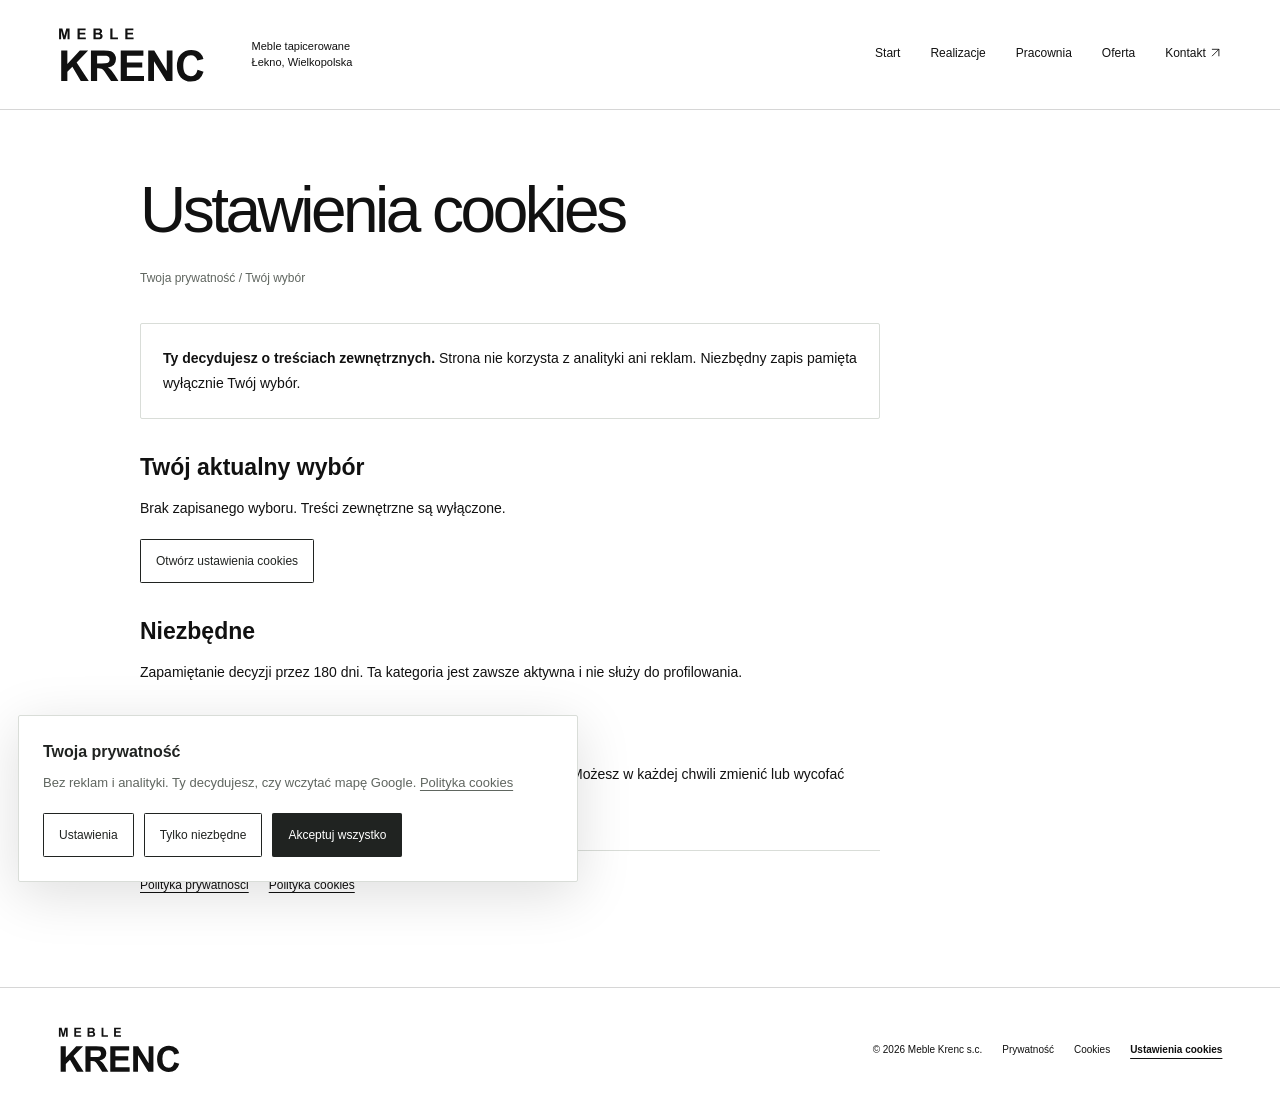
<file: ustawienia-cookies.html>
<!doctype html><html lang="pl"><head><meta charset="utf-8"><meta name="viewport" content="width=device-width, initial-scale=1"><meta name="theme-color" content="#ffffff"><meta name="description" content="Meble Krenc — meble tapicerowane na zamówienie, Łekno. Poznaj portfolio i skontaktuj się z pracownią."><title>Ustawienia cookies — Meble Krenc</title><link rel="icon" href="assets/favicon.svg" type="image/svg+xml"><link rel="stylesheet" href="style.css?v=20260908-4"><script defer src="app.js?v=20260908-4"></script><link rel="stylesheet" href="components.css?v=20260908-4"><script defer src="privacy.js?v=20260908-4"></script><link rel="stylesheet" href="refinements.css?v=20260908-4"><script defer src="navigation.js?v=20260908-4"></script></head><body data-proposal="gallery" class="legal-page"><a class="skip" href="#main">Przejdź do treści</a>
<header class="site-header"><a class="brand" href="index.html#start" aria-label="Meble Krenc — strona główna"><img src="assets/logo.svg?v=20260908-4" width="150" height="34" alt="MEBLE KRENC"></a><span class="header-note">Meble tapicerowane<br>Łekno, Wielkopolska</span><button class="menu" type="button" aria-expanded="false" aria-controls="site-nav">Menu <span aria-hidden="true"><svg class="ui-icon" viewBox="0 0 24 24" aria-hidden="true" focusable="false"><path d="M12 5v14M5 12h14"/></svg></span></button><nav class="site-nav" id="site-nav" aria-label="Nawigacja główna"><a href="index.html#start">Start</a><a href="index.html#realizacje">Realizacje</a><a href="index.html#pracownia">Pracownia</a><a href="index.html#oferta">Oferta</a><a href="index.html#kontakt">Kontakt <svg class="ui-icon" viewBox="0 0 24 24" aria-hidden="true" focusable="false"><path d="M6 18 18 6M6 6h12v12"/></svg></a></nav></header><main id="main" class="mk-legal" tabindex="-1"><h1>Ustawienia cookies</h1><p class="mk-legal-intro">Twoja prywatność / Twój wybór</p><article><div class="legal-callout"><p><strong>Ty decydujesz o treściach zewnętrznych.</strong> Strona nie korzysta z analityki ani reklam. Niezbędny zapis pamięta wyłącznie Twój wybór.</p></div><h2>Twój aktualny wybór</h2><p data-current-consent>Treści zewnętrzne pozostają wyłączone do czasu wyrażenia zgody.</p><p><button class="mk-settings-button" type="button" data-cookie-open>Otwórz ustawienia cookies</button></p><h2>Niezbędne</h2><p>Zapamiętanie decyzji przez 180 dni. Ta kategoria jest zawsze aktywna i nie służy do profilowania.</p><h2>Treści zewnętrzne</h2><p>Opcjonalna mapa Google na stronie kontaktu. Domyślnie wyłączona. Możesz w każdej chwili zmienić lub wycofać zgodę w panelu ustawień.</p><noscript><p>Do obsługi panelu potrzebny jest JavaScript. Bez niego mapa nie jest wczytywana i nie zapisujemy wyboru. Dane witryny możesz usunąć w ustawieniach przeglądarki.</p></noscript><nav class="mk-policy-nav" aria-label="Dokumenty prywatności"><a href="polityka-prywatnosci.html">Polityka prywatności</a><a href="cookies.html">Polityka cookies</a></nav></article></main><footer class="footer"><a class="brand" href="index.html#start"><img src="assets/logo.svg?v=20260908-4" width="150" height="34" alt="MEBLE KRENC — strona główna"></a><div class="footer-links"><span>© <span data-year>2026</span> Meble Krenc s.c.</span><a href="polityka-prywatnosci.html">Prywatność</a><a href="cookies.html">Cookies</a><a href="ustawienia-cookies.html" data-cookie-open>Ustawienia cookies</a></div></footer>
</body></html>
</file>
<file: style.css>
:root{color-scheme:light;--ink:#111;--muted:#626262;--line:#d6d6d6;--paper:#f4f4f4;font-family:Arial,Helvetica,sans-serif;font-synthesis:none}*{box-sizing:border-box}html{scroll-behavior:smooth;scroll-padding-top:30px}body{margin:0;background:#fff;color:var(--ink);font-size:14px;line-height:1.55}body.modal-open{overflow:hidden}a{color:inherit;text-decoration:none}button,input{font:inherit}button{cursor:pointer;border:1px solid var(--ink);background:white;color:var(--ink);padding:11px 17px;border-radius:0}a:hover{text-decoration:underline;text-underline-offset:5px}button:hover{background:var(--ink);color:white}:focus-visible{outline:2px solid #111;outline-offset:4px}img{display:block;max-width:100%}[hidden]{display:none!important}.sr-only,.skip:not(:focus){position:absolute;width:1px;height:1px;padding:0;overflow:hidden;clip-path:inset(50%);white-space:nowrap}.skip:focus{position:fixed;top:10px;left:10px;z-index:100;background:white;padding:15px}.section,.site-header,.footer{padding-left:clamp(20px,4.5vw,72px);padding-right:clamp(20px,4.5vw,72px);max-width:1600px;margin:auto}.site-header{min-height:100px;display:flex;align-items:center;gap:44px;border-bottom:1px solid var(--line)}.brand{display:inline-block;flex-shrink:0}.brand img{width:150px;height:34px}.header-note{font-size:11px;line-height:1.4}.site-nav{margin-left:auto;display:flex;gap:30px;font-size:12px}.menu{display:none}.hero{padding-top:52px;padding-bottom:55px}.eyebrow{font-size:11px;margin:0 0 28px;letter-spacing:.04em}.hero-line{display:flex;justify-content:space-between;align-items:flex-end;gap:32px}h1,h2,h3,p{margin-top:0}h1{font-size:clamp(38px,5.3vw,76px);line-height:1.03;letter-spacing:-.055em;font-weight:500;margin-bottom:0}.hero-aside{width:260px;flex-shrink:0;font-size:13px}.hero-aside p{margin-bottom:24px}.text-link{display:flex;align-items:center;justify-content:space-between;gap:20px;border-bottom:1px solid;padding:12px 0;font-size:12px}.hero-photo{margin:38px 0 0;background:var(--paper);display:grid;grid-template-columns:minmax(0,2fr) minmax(180px,1fr);align-items:end}.hero-photo img{width:100%;height:auto;max-height:520px;object-fit:contain;object-position:left center}.hero-photo figcaption{padding:25px;display:flex;flex-direction:column;gap:12px;font-size:11px}.hero-photo figcaption span:last-child{color:var(--muted)}.section-top{border-top:1px solid var(--ink);padding:18px 0 22px;display:flex;justify-content:space-between;align-items:center;gap:20px}.section-top h2{font-size:13px;font-weight:500;margin:0}.section-top>span{font-size:11px;color:var(--muted)}.filters{display:flex;flex-wrap:wrap;gap:8px;margin-bottom:28px}.filters button{font-size:12px;border-color:var(--line);padding:10px 14px}.filters button[aria-pressed=true]{background:#111;color:white;border-color:#111}.filters sup{font-size:9px;margin-left:8px}.work{padding-bottom:75px}.work-grid{display:grid;grid-template-columns:repeat(3,minmax(0,1fr));gap:30px 24px}.work-card{min-width:0}.work-image{background:var(--paper);height:300px;display:flex;align-items:center;justify-content:center;padding:12px}.work-image img{width:100%;height:100%;object-fit:contain;transition:opacity .2s}.work-card:hover img{opacity:.8}.work-caption{display:flex;justify-content:space-between;padding-top:12px;font-size:11px}.atelier{padding-top:58px;padding-bottom:74px;border-top:1px solid var(--line);display:grid;grid-template-columns:1fr 2fr;gap:24px}.atelier h2,.contact h2{font-size:clamp(30px,3.7vw,52px);line-height:1.08;letter-spacing:-.04em;font-weight:500;margin-bottom:28px}.body-copy{max-width:560px;color:var(--muted);font-size:15px}.process{padding:18px 0 0;margin:34px 0 0;list-style:none;display:grid;grid-template-columns:repeat(3,1fr);gap:22px;border-top:1px solid var(--line);font-size:12px}.process span{display:block;color:var(--muted);font-size:10px;margin-bottom:14px}.offer{padding-bottom:80px}.offer-list{display:grid;grid-template-columns:repeat(3,1fr);gap:40px}.offer-list article>span{font-size:11px;color:var(--muted)}.offer-list h3{font-size:26px;font-weight:500;letter-spacing:-.03em;margin:28px 0 14px}.offer-list p{max-width:330px;color:var(--muted);min-height:66px;font-size:13px}.contact{background:#111;color:#fff;padding-top:65px;padding-bottom:72px;display:grid;grid-template-columns:1.1fr 1fr;gap:60px}.contact-detail{max-width:440px;width:100%;justify-self:end}.contact-detail>p{font-size:13px;color:#ccc}.contact-phone{display:flex;justify-content:space-between;font-size:clamp(27px,3vw,42px);letter-spacing:-.03em;border-bottom:1px solid #777;padding:12px 0 22px}.contact address{font-style:normal;font-size:12px;margin:25px 0;color:#ccc}.contact :focus-visible{outline-color:white}.footer{display:flex;justify-content:space-between;gap:30px;align-items:center;padding-top:35px;padding-bottom:35px}.footer .brand img{width:110px}.footer-links{display:flex;flex-wrap:wrap;align-items:center;gap:20px;font-size:10px}.footer-links button{border:0;padding:10px 0;font-size:10px;background:none;color:inherit;text-decoration:underline;text-underline-offset:3px}dialog{border:1px solid #111;padding:28px;color:#111;background:white;max-width:calc(100% - 32px);max-height:calc(100dvh - 32px);overflow:auto}dialog::backdrop{background:rgb(0 0 0 / .65)}.lightbox{width:1000px}.lightbox-head{display:flex;align-items:center;justify-content:space-between;gap:15px}.lightbox-head h2{font-size:13px;font-weight:500;margin:0}.lightbox-head button{font-size:12px;flex-shrink:0}.lightbox-media{display:grid;place-items:center;margin:20px 0;background:var(--paper)}.lightbox-media img{width:100%;height:65dvh;object-fit:contain}.lightbox-controls{display:flex;align-items:center;justify-content:space-between;gap:10px}.lightbox-controls p{font-size:12px;margin:0;text-align:center}.cookie-bar{position:fixed;z-index:30;bottom:16px;left:16px;width:min(470px,calc(100% - 32px));background:white;border:1px solid #111;padding:20px;box-shadow:0 4px 20px #0001}.cookie-bar p{font-size:12px;margin-bottom:16px}.cookie-bar a{text-decoration:underline}.cookie-actions{display:flex;gap:10px;justify-content:flex-end;flex-wrap:wrap}.cookie-actions button{font-size:12px}.cookie-actions button:last-child{background:#111;color:white}.cookie-actions button:last-child:hover{background:#444}.cookie-dialog{width:480px}.cookie-dialog h2{font-size:24px;font-weight:500;letter-spacing:-.03em}.cookie-dialog p{font-size:13px;color:var(--muted)}.cookie-row{display:flex;justify-content:space-between;gap:15px;border-top:1px solid var(--line);padding:18px 0}.cookie-row small{display:block;color:var(--muted);font-size:11px}.cookie-row input{accent-color:#111;width:18px;height:18px}.cookie-dialog .cookie-actions{margin-top:18px}.legal{padding-top:65px;padding-bottom:80px;min-height:70vh}.legal h1{font-size:clamp(34px,5vw,64px);overflow-wrap:anywhere}.legal-body{max-width:720px;margin-top:45px;border-top:1px solid var(--line);padding-top:28px}.legal-body h2{font-size:21px;font-weight:500;margin:30px 0 12px}.legal-body p{color:var(--muted);font-size:14px}.legal-body a{text-decoration:underline}.legal-date{font-size:11px!important;margin-top:35px}.legal-page .footer{border-top:1px solid var(--line)}
@media(max-width:1000px){.header-note{display:none}.work-grid{grid-template-columns:repeat(2,minmax(0,1fr))}.hero-aside{width:220px}.footer{align-items:flex-start;flex-direction:column}.offer-list{gap:24px}}
@media(max-width:680px){.site-header{min-height:80px;position:relative;flex-wrap:wrap;gap:0;padding-top:22px;padding-bottom:22px}.brand img{width:125px;height:28px}.menu{display:flex;margin-left:auto;align-items:center;gap:22px;padding:8px 12px;font-size:12px}.site-nav{width:100%;margin:22px 0 0;flex-direction:column;gap:0}.site-nav a{padding:13px 0;border-top:1px solid var(--line)}.js .site-nav:not(.is-open){display:none}.hero{padding-top:35px;padding-bottom:35px}.eyebrow{margin-bottom:25px}.hero-line{display:block}.hero-aside{margin-top:25px;width:100%;max-width:320px}.hero-aside p{margin-bottom:8px}.hero h1{font-size:clamp(36px,8.5vw,56px)}.hero-photo{grid-template-columns:1fr;margin-top:25px}.hero-photo figcaption{padding:14px;font-size:10px;gap:5px}.work-grid{gap:25px 14px}.work-image{height:230px;padding:8px}.work{padding-bottom:48px}.section-top{align-items:flex-start}.section-top>span{max-width:160px;text-align:right}.atelier{grid-template-columns:1fr;gap:5px;padding-top:35px;padding-bottom:45px}.process{gap:12px;font-size:11px}.offer{padding-bottom:45px}.offer-list{grid-template-columns:1fr;gap:28px}.offer-list article{border-bottom:1px solid var(--line);padding-bottom:15px}.offer-list h3{margin-top:10px}.offer-list p{min-height:0;max-width:100%}.offer-list .text-link{border:0}.contact{grid-template-columns:1fr;gap:20px;padding-top:40px;padding-bottom:40px}.contact-detail{justify-self:start}.footer-links{gap:12px 18px}.footer-links>span{width:100%}.cookie-bar{padding:16px}.lightbox{padding:16px}.lightbox-media img{height:55dvh}.legal{padding-top:40px}}
@media(max-width:440px){.work-grid{grid-template-columns:1fr}.work-image{height:300px}}
.hero-photo{align-items:stretch}.hero-photo>img{align-self:center}.brand img{width:150px;height:63px}.site-header{min-height:110px}.footer .brand img{width:125px;height:53px}@media(max-width:680px){.brand img{width:120px;height:50px}.site-header{min-height:90px;padding-top:18px;padding-bottom:18px}}
@media(prefers-reduced-motion:reduce){html{scroll-behavior:auto}*,*::before,*::after{transition:none!important}}
.hero-photo{grid-template-columns:minmax(0,1.4fr) minmax(0,1fr)}.hero-photo>img{width:100%;max-height:570px;object-fit:contain;background:#f4f4f4}.hero-photo figcaption{background:#181a19;color:white;align-items:stretch;justify-content:space-between;gap:50px;padding:44px}.catalog-heading h2{font-size:clamp(28px,3vw,42px);line-height:1.05;font-weight:400;letter-spacing:-.04em;margin-top:22px}.catalog-links{display:grid}.catalog-links a{display:flex;justify-content:space-between;border-top:1px solid #ffffff40;padding:17px 0;font-size:15px}.catalog-links a span{font-size:11px;color:#bbb}.gallery-more{display:block;margin:30px auto 0}.hero-photo figcaption>span:last-child{font-size:10px;color:#bbb}@media(max-width:680px){.hero-photo{grid-template-columns:1fr}.hero-photo figcaption{padding:25px;gap:18px}.catalog-heading h2{font-size:28px;margin:14px 0}.catalog-links a{padding:12px 0}.hero-photo>img{height:auto;max-height:none}}
</file>
<file: components.css>
.ui-icon{display:inline-block;width:1.1em;height:1.1em;flex:none;vertical-align:-.16em;fill:none;stroke:currentColor;stroke-width:1.6;stroke-linecap:round;stroke-linejoin:round;pointer-events:none}
.lightbox button .ui-icon{width:20px;height:20px}.photo-open .ui-icon,.footer-arrow .ui-icon{width:18px;height:18px}.ui-icon-only{display:inline-grid;place-items:center}
body{--consent-bg:#fff;--consent-ink:#202321;--consent-muted:#606660;--consent-line:#d9ddd8;--consent-radius:12px}
body[data-proposal=editorial]{--consent-bg:#22282c;--consent-ink:#f3f5f6;--consent-muted:#bac2c7;--consent-line:#4d565e;--consent-radius:8px}
body[data-proposal=gallery]{--consent-radius:2px}
body[data-proposal=boutique]{--consent-bg:#f7f6f2;--consent-radius:18px}
body.mk-consent-open{overflow:hidden}
.mk-consent-banner,.mk-consent-dialog{box-sizing:border-box;background:var(--consent-bg);color:var(--consent-ink);border:1px solid var(--consent-line);border-radius:var(--consent-radius);font-family:Arial,Helvetica,sans-serif;line-height:1.55}
.mk-consent-banner{position:fixed;bottom:18px;left:18px;z-index:35;width:560px;max-width:calc(100vw - 36px);padding:24px;box-shadow:0 12px 55px #0002}
.mk-consent-banner strong{font-size:16px}.mk-consent-banner p{font-size:13px;color:var(--consent-muted);margin:8px 0 20px}.mk-consent-banner a{text-decoration:underline;text-underline-offset:3px}
.mk-consent-dialog{padding:28px;width:570px;max-width:calc(100vw - 32px);max-height:calc(100dvh - 32px);overflow:auto;overscroll-behavior:contain;box-shadow:0 24px 100px #0005}
.mk-consent-dialog:not([open]){display:none}.mk-consent-dialog::backdrop{background:#101518b8;backdrop-filter:blur(5px)}
.mk-consent-heading{display:flex;justify-content:space-between;align-items:center;gap:20px;font-size:10px;letter-spacing:.12em;text-transform:uppercase;color:var(--consent-muted)}
.mk-consent-dialog h2{font-family:inherit;font-size:30px;line-height:1.13;letter-spacing:-.035em;font-weight:500;margin:22px 0 14px}.mk-consent-dialog>p{font-size:13px;color:var(--consent-muted);margin:0 0 22px}
.mk-consent-option{display:flex;justify-content:space-between;align-items:center;gap:24px;padding:20px 0;border-top:1px solid var(--consent-line);cursor:pointer}.mk-consent-option strong{display:block;font-size:14px;font-weight:600}.mk-consent-option small{display:block;font-size:12px;line-height:1.5;color:var(--consent-muted);margin-top:6px;max-width:370px}
.mk-consent-option input{appearance:none;-webkit-appearance:none;position:relative;flex:0 0 44px;width:44px;height:26px;margin:0;border:1px solid var(--consent-muted);border-radius:30px;background:transparent;cursor:pointer;transition:background .15s}.mk-consent-option input::after{content:'';position:absolute;width:18px;height:18px;left:3px;top:3px;background:var(--consent-muted);border-radius:50%;transition:transform .15s}.mk-consent-option input:checked{background:var(--consent-ink);border-color:var(--consent-ink)}.mk-consent-option input:checked::after{background:var(--consent-bg);transform:translateX(18px)}.mk-consent-option input:disabled{opacity:.5;cursor:not-allowed}
.mk-consent-actions{display:flex;gap:10px;flex-wrap:wrap}.mk-consent-actions button,.mk-map button,.mk-settings-button{font:500 12px/1.4 Arial,Helvetica,sans-serif;min-height:44px;padding:12px 15px;border:1px solid var(--consent-ink);border-radius:calc(var(--consent-radius) * .65);background:var(--consent-bg);color:var(--consent-ink);cursor:pointer;text-align:center}.mk-consent-actions button[data-consent-save],.mk-consent-actions button[data-consent-accept]{background:var(--consent-ink);color:var(--consent-bg)}.mk-consent-actions button:hover,.mk-map button:hover,.mk-settings-button:hover{filter:brightness(.88)}
.mk-consent-dialog .mk-icon-button{display:grid;place-items:center;flex:none;width:44px;height:44px;border:1px solid var(--consent-line);border-radius:50%;background:none;color:var(--consent-ink);padding:0;cursor:pointer}.mk-consent-bottom{display:flex;flex-wrap:wrap;gap:14px 20px;border-top:1px solid var(--consent-line);padding-top:20px;margin-top:24px;font-size:11px}.mk-consent-bottom button{width:100%;text-align:left;padding:0;min-height:32px;border:0;background:none;color:inherit;font:inherit;cursor:pointer;text-decoration:underline;text-underline-offset:4px}.mk-consent-bottom a{text-decoration:underline;text-underline-offset:4px}.mk-consent-dialog [data-consent-status]{font-size:12px;min-height:18px;margin:12px 0 20px}
.mk-consent-dialog :focus-visible,.mk-consent-banner :focus-visible,.mk-map :focus-visible{outline:2px solid var(--consent-ink);outline-offset:4px}
main.mk-legal{max-width:1080px;margin:0 auto;padding:65px 40px 90px;min-height:65vh}.mk-legal h1{font-size:clamp(34px,5vw,64px);margin:0 0 24px;line-height:1.1;overflow-wrap:anywhere}.mk-legal .mk-legal-intro{font-size:12px;color:var(--consent-muted);margin:0 0 35px}.mk-legal article{max-width:740px;line-height:1.8}.mk-legal h2{font-size:23px;line-height:1.25;margin:34px 0 14px}.mk-legal article p{font-size:14px;margin:0 0 18px}.mk-legal article a{text-decoration:underline;text-underline-offset:3px}.mk-legal .legal-callout{padding:22px;border:1px solid var(--consent-line);border-radius:var(--consent-radius);margin-bottom:30px}.mk-legal .legal-callout p{margin:0}.mk-legal .mk-policy-nav{display:flex;flex-wrap:wrap;gap:20px;margin-top:38px;border-top:1px solid var(--consent-line);padding-top:24px;font-size:12px}
main>.mk-map-section{max-width:1280px;padding:35px 44px 70px;margin:0 auto}.mk-map-section h2{font-size:30px;margin-bottom:22px}.mk-map{border:1px solid var(--consent-line);border-radius:var(--consent-radius);overflow:hidden;background:var(--consent-bg);color:var(--consent-ink)}.mk-map iframe{display:block;border:0;width:100%;height:360px}.mk-map-placeholder{min-height:270px;display:flex;flex-direction:column;align-items:center;justify-content:center;text-align:center;gap:18px;padding:32px}.mk-map-placeholder p{font-size:13px;max-width:440px;margin:0;color:var(--consent-muted)}.mk-map-placeholder strong{font-size:19px}.mk-map-links{display:flex;justify-content:space-between;flex-wrap:wrap;gap:15px;padding:18px 20px;border-top:1px solid var(--consent-line);font-size:12px}.mk-map-links a{text-decoration:underline}
@media(max-width:600px){.mk-consent-banner{padding:18px;bottom:12px;left:12px;max-width:calc(100vw - 24px)}.mk-consent-actions{display:grid;grid-template-columns:1fr 1fr;gap:8px}.mk-consent-banner .mk-consent-actions button:first-child{grid-column:1/-1}.mk-consent-dialog{padding:20px}.mk-consent-dialog h2{font-size:28px}.mk-consent-option{gap:15px}.mk-consent-actions button{padding:11px 9px;font-size:11px}.mk-consent-heading{letter-spacing:.05em}.mk-legal .legal-callout{padding:18px}main.mk-legal{padding:40px 20px 55px}main>.mk-map-section{padding:20px 20px 45px}.mk-map-placeholder{padding:25px 20px}.mk-map iframe{height:320px}}
.mk-consent-dialog .mk-icon-button .ui-icon{width:20px;height:20px}
@media(prefers-reduced-motion:reduce){.mk-consent-option input,.mk-consent-option input::after{transition:none}}
@media(forced-colors:active){.mk-consent-option input{appearance:auto;-webkit-appearance:auto}.mk-consent-option input::after{display:none}}
</file>
<file: refinements.css>
html{scroll-padding-top:calc(var(--navigation-height,100px) + 24px)}main [id]{scroll-margin-top:12px}
header.site-header,header.header{position:sticky;top:0;z-index:30;width:100%;transition:box-shadow .2s;background:var(--consent-bg)}header.has-scrolled{box-shadow:0 5px 24px #00000010}body[data-proposal=editorial] header.header{background:#191c1ff7}body[data-proposal=boutique] header.site-header{background:#f7f6f2f7}
header nav a{position:relative;text-underline-offset:6px;transition:color .18s,background .18s}header nav a:not(.nav-cta){border-bottom:2px solid transparent!important}header nav a.is-current:not(.nav-cta){border-bottom-color:currentColor!important;font-weight:600}header nav a:hover{text-decoration:none;background:color-mix(in srgb,currentColor 6%,transparent)}header nav a:focus-visible{outline:2px solid currentColor;outline-offset:5px}footer a[aria-current=page]{text-decoration:underline;text-underline-offset:5px;font-weight:600}
.menu[aria-expanded=true] svg{transform:rotate(45deg)}.menu svg{transition:transform .2s}.menu-toggle[aria-expanded=true] .menu-icon{transform:rotate(-45deg);border-bottom:0;height:0}.menu-toggle[aria-expanded=true] .menu-icon::after{content:'';display:block;width:18px;border-top:1px solid;transform:rotate(90deg)}body.navigation-open{overflow:hidden}.mk-nav-backdrop{position:fixed;inset:0;z-index:25;background:#10151880;backdrop-filter:blur(3px);border:0;padding:0;border-radius:0;width:100%;height:100%;cursor:default}
.mk-advice{max-width:1240px;margin:0 auto;padding:55px 40px 70px;border-top:1px solid var(--consent-line)}.mk-advice-heading{display:grid;grid-template-columns:1fr 1.2fr;gap:60px;align-items:start;margin-bottom:32px}.mk-advice h2{font-size:clamp(28px,3vw,42px);line-height:1.13;margin:0}.mk-advice-heading>p{font-size:14px;line-height:1.75;max-width:500px;color:var(--consent-muted);margin:0}.mk-checklist{display:grid;grid-template-columns:repeat(3,1fr);gap:26px;list-style:none;margin:30px 0 0;padding:0}.mk-checklist li{border-top:1px solid var(--consent-line);padding:24px 0}.mk-checklist span{font-size:10px;letter-spacing:.12em;color:var(--consent-muted)}.mk-checklist h3{font-size:20px;margin:16px 0 12px}.mk-checklist p{font-size:13px;line-height:1.7;color:var(--consent-muted);margin:0}.mk-faq{margin-top:30px}.mk-faq details{border-top:1px solid var(--consent-line)}.mk-faq details:last-child{border-bottom:1px solid var(--consent-line)}.mk-faq summary{min-height:60px;cursor:pointer;list-style:none;display:flex;align-items:center;justify-content:space-between;gap:20px;padding:18px 0;font-size:15px}.mk-faq summary::-webkit-details-marker{display:none}.mk-faq summary .ui-icon{width:18px;height:18px;transition:transform .2s}.mk-faq details[open] summary .ui-icon{transform:rotate(45deg)}.mk-faq details p{max-width:720px;color:var(--consent-muted);font-size:14px;line-height:1.8;margin:0;padding:0 0 24px}.mk-advice-link{display:inline-flex;align-items:center;gap:20px;padding:13px 0;border-bottom:1px solid currentColor;margin-top:20px;font-size:12px}.mk-advice-link:hover{text-decoration:none;gap:26px}.mk-advice .eyebrow{margin-bottom:18px}.mk-advice a:focus-visible,.mk-faq summary:focus-visible{outline:2px solid currentColor;outline-offset:5px}
body[data-proposal=boutique] .mk-checklist li{background:#edf0e8;border:0;border-radius:14px;padding:26px}body[data-proposal=gallery] .mk-advice{max-width:1600px;padding-left:clamp(20px,4.5vw,72px);padding-right:clamp(20px,4.5vw,72px)}.gallery-status{font-size:11px;color:var(--consent-muted);margin-bottom:20px}a,button,summary{-webkit-tap-highlight-color:transparent}
@media(max-width:700px){.mk-advice{padding:40px 20px!important}.mk-advice-heading{grid-template-columns:1fr;gap:20px}.mk-checklist{grid-template-columns:1fr;gap:0}.mk-checklist li{padding:22px 0}.mk-checklist h3{margin-top:10px}body[data-proposal=boutique] .mk-checklist{gap:12px}.mk-faq summary{font-size:14px}.mk-faq details p{font-size:13px}body[data-proposal=boutique] header nav{position:absolute;top:100%;left:0;right:0;margin:0;padding:12px 20px 22px;background:var(--consent-bg);border-bottom:1px solid var(--consent-line);max-height:calc(100dvh - var(--navigation-height));overflow:auto}body[data-proposal=boutique] header nav a{padding:16px 12px}body[data-proposal=boutique] header nav a.is-current{background:#e8ede3;border-color:transparent!important;border-radius:8px}}
@media(max-width:680px){body[data-proposal=gallery] header nav{position:absolute;top:100%;left:0;right:0;margin:0;padding:12px 20px 22px;background:#fff;border-bottom:1px solid #ddd;max-height:calc(100dvh - var(--navigation-height));overflow:auto}body[data-proposal=gallery] header nav a{padding:16px 12px}body[data-proposal=gallery] header nav a.is-current{background:#171a18;color:#fff;border-color:transparent!important}}
@media(max-width:640px){body[data-proposal=editorial] header nav{position:absolute;inset:auto 0 auto 0;top:100%;margin:0;padding:12px 20px 22px;background:#22282c;border-bottom:1px solid #4d565e;max-height:calc(100dvh - var(--navigation-height));overflow:auto}body[data-proposal=editorial] header nav a{padding:16px 12px}body[data-proposal=editorial] header nav a.is-current{background:#35404a;border-color:transparent!important;border-radius:6px}}
body[data-proposal=editorial] .menu svg{width:22px;height:22px;transform:none}@media(max-width:680px){body[data-proposal=gallery] header nav a{font-size:16px}}@media(max-width:700px){body[data-proposal=boutique] header nav a{font-size:14px}}
@media(prefers-reduced-motion:reduce){header.site-header,header.header,header nav a,.menu svg,.mk-faq summary .ui-icon{transition:none}}
</file>
